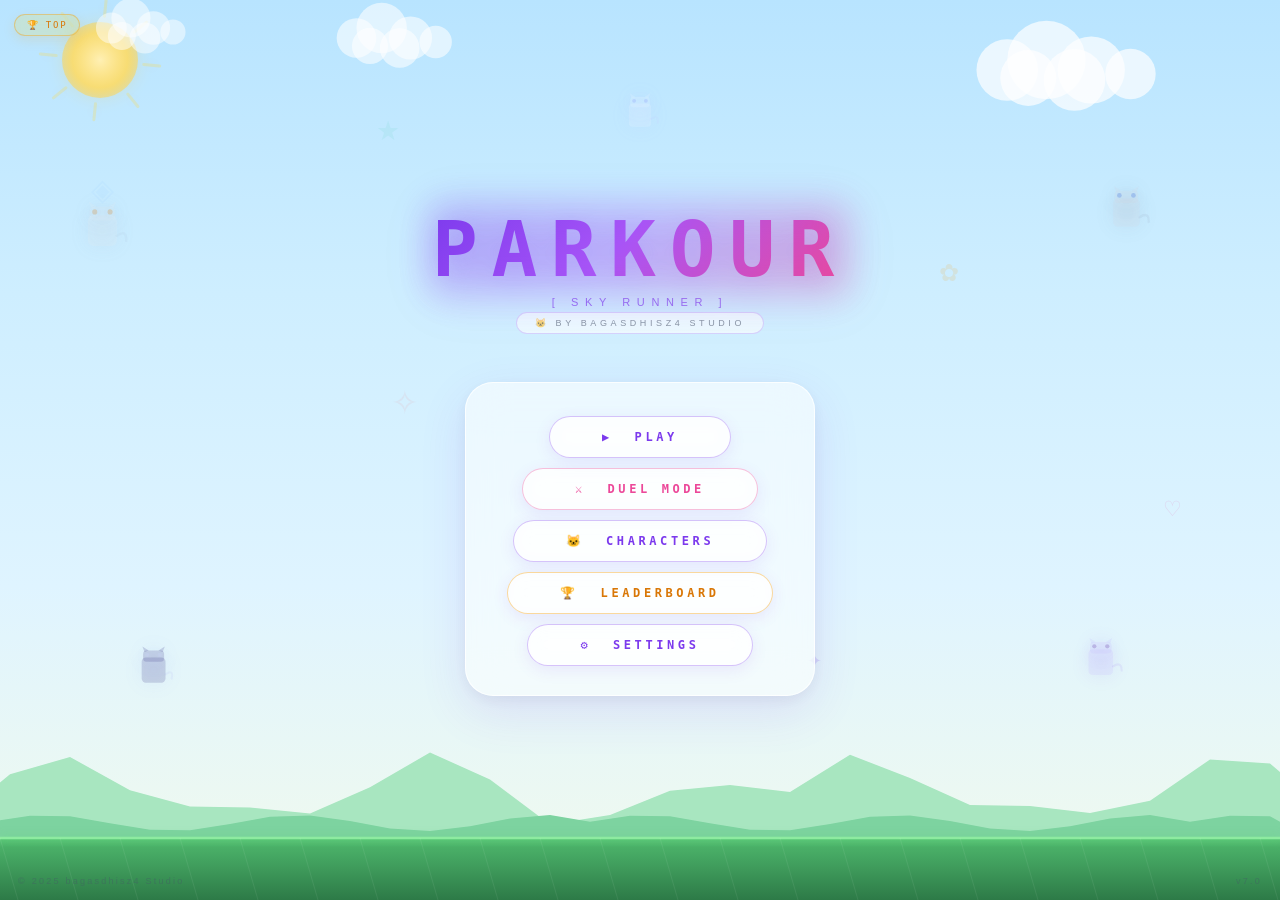
<file: index.html>
<!DOCTYPE html>
<html lang="id">
<head>
  <meta charset="UTF-8">
  <meta name="viewport" content="width=device-width, initial-scale=1.0, maximum-scale=1.0, user-scalable=no, viewport-fit=cover">
  <meta name="mobile-web-app-capable" content="yes">
  <meta name="apple-mobile-web-app-capable" content="yes">
  <meta name="apple-mobile-web-app-status-bar-style" content="black-translucent">
  <meta name="theme-color" content="#0a0a1a">
  <title>PARKOUR</title>
  <link rel="stylesheet" href="style.css">
</head>
<body>
<canvas id="c" tabindex="0"></canvas>
<div id="overlay">

  <!-- MENU BACKGROUND (light, friendly) -->
  <div id="menuBg" style="position:absolute;top:0;left:0;width:100%;height:100%;pointer-events:none;z-index:0;overflow:hidden">
    <canvas id="catCanvas" style="position:absolute;top:0;left:0;width:100%;height:100%"></canvas>
  </div>

  <!-- MENU -->
  <div class="panel" id="menu" style="z-index:1;background:transparent">
    <div class="game-title">PARKOUR</div>
    <div class="game-sub">[ Sky Runner ]</div>
    <div class="game-pub">🐱 by bagasdhisz4 Studio</div>
    <div style="display:flex;flex-direction:column;align-items:center;background:rgba(255,255,255,0.55);backdrop-filter:blur(20px);border:1.5px solid rgba(255,255,255,0.8);border-radius:28px;padding:28px 36px 24px;box-shadow:0 16px 48px rgba(124,58,237,0.12),0 4px 16px rgba(0,0,0,0.06)">
    <button class="btn" id="btnPlay">▶ &nbsp;PLAY</button>
    <button class="btn btn-duel" id="btnDuel">⚔ &nbsp;DUEL MODE</button>
    <button class="btn" id="btnSkin">🐱 &nbsp;CHARACTERS</button>
    <button class="btn btn-gold" id="btnLB">🏆 &nbsp;LEADERBOARD</button>
    <button class="btn" id="btnSett">⚙ &nbsp;SETTINGS</button>
    </div>
    <div class="version-tag">v7.0</div>
    <div class="copy-tag">© 2025 bagasdhisz4 Studio</div>
  </div>

  <!-- SKIN MENU -->
  <div class="panel" id="skinMenu">
    <div class="stitle">CHARACTERS</div>
    <div class="coin-display" id="skinCoinDisplay">🪙 0 COINS</div>
    <div class="skin-tabs">
      <div class="skin-tab active" data-rarity="all">ALL</div>
      <div class="skin-tab" data-rarity="normal">NORMAL</div>
      <div class="skin-tab leg-tab" data-rarity="legendary">LEGENDARY</div>
      <div class="skin-tab myth-tab" data-rarity="mythic">MYTHIC</div>
    </div>
    <div class="skin-grid" id="skinGrid"></div>
    <br>
    <button class="btn" id="btnBackSkin">← BACK</button>
  </div>

  <!-- SETTINGS -->
  <div class="panel" id="sett">
    <div class="stitle">SETTINGS</div>
    <div class="srow"><span class="slabel">Particles</span><div class="tog on" id="tPart"></div></div>
    <div class="srow">
      <span class="slabel">Speed</span>
      <input type="range" min="1" max="5" value="3" id="sSpeed">
      <span class="sval" id="vSpeed">3</span>
    </div>
    <div class="srow">
      <span class="slabel">Gravity</span>
      <input type="range" min="1" max="5" value="3" id="sGrav">
      <span class="sval" id="vGrav">3</span>
    </div>
    <div class="divider"></div>
    <div style="display:flex;gap:14px">
      <button class="btn" id="btnBack">← BACK</button>
      <button class="btn" id="btnPlayS">▶ PLAY</button>
    </div>
  </div>

  <!-- LEADERBOARD -->
  <div class="panel" id="leaderboard">
    <div class="stitle">LEADERBOARD</div>
    <div class="lb-input-wrap">
      <input class="lb-input" id="lbNameInput" placeholder="Your name..." maxlength="18">
      <button class="btn btn-gold" id="btnLbSave" style="padding:9px 20px;font-size:10px">SAVE</button>
    </div>
    <div class="lb-tabs">
      <div class="lb-tab active" data-lbmode="all">🌐 ALL TIME</div>
      <div class="lb-tab" data-lbmode="duel">⚔ DUEL</div>
    </div>
    <div class="lb-table" id="lbTable"></div>
    <br>
    <button class="btn" id="btnBackLB">← BACK</button>
  </div>

  <!-- DUEL SETUP -->
  <div class="panel" id="duelSetup">
    <div class="stitle">DUEL MODE</div>
    <p style="font-family:'Space Grotesk';color:rgba(255,255,255,0.5);font-size:12px;letter-spacing:0.2em;margin-bottom:20px">2 players, same screen — who survives longer?</p>
    <div class="duel-players">
      <div class="duel-player-box">
        <h3>PLAYER 1</h3>
        <div style="font-size:11px;color:rgba(0,240,255,0.5);letter-spacing:0.2em;margin-bottom:6px">WASD + F to slide</div>
        <input class="lb-input" id="p1name" placeholder="Player 1" style="width:160px;text-align:center;margin-top:4px">
      </div>
      <div class="duel-vs">VS</div>
      <div class="duel-player-box">
        <h3>PLAYER 2</h3>
        <div style="font-size:11px;color:rgba(255,0,200,0.5);letter-spacing:0.2em;margin-bottom:6px">← → ↑ ↓ + RShift</div>
        <input class="lb-input" id="p2name" placeholder="Player 2" style="width:160px;text-align:center;margin-top:4px">
      </div>
    </div>
    <div style="display:flex;gap:14px">
      <button class="btn" id="btnBackDuel">← BACK</button>
      <button class="btn btn-duel" id="btnStartDuel">⚔ START DUEL</button>
    </div>
  </div>

  <!-- HUD -->
  <div class="panel" id="hud" style="position:absolute;pointer-events:none">
    <div class="htop">
      <div class="hbox"><div class="hlabel">Score</div><div class="hval" id="hScore">0</div></div>
      <div class="hbox" style="text-align:center"><div class="hlabel">🪙 Coins</div><div class="hval" id="hCoins">0</div></div>
      <div class="hbox" style="text-align:center"><div class="hlabel">Weather</div><div class="hval" id="hWeather" style="font-size:18px">☀️</div></div>
      <div class="hbox" style="text-align:center"><div class="hlabel">Lives</div><div class="hval" id="hLives">♥♥♥</div></div>
      <div class="hbox" style="text-align:right"><div class="hlabel">Best</div><div class="hval" id="hBest">0</div></div>
    </div>
    <div class="hint">SPACE / ↑ = Jump (x2) &nbsp;|&nbsp; ↓ = Slide &nbsp;|&nbsp; ESC = Menu</div>
  </div>

  <!-- DUEL HUD -->
  <div id="duelUI" style="position:absolute;top:0;left:0;width:100%;height:100%;pointer-events:none">
    <div class="htop">
      <div class="hbox" style="border-color:rgba(0,240,255,0.4)">
        <div class="hlabel" style="color:rgba(0,240,255,0.6)" id="dp1label">P1</div>
        <div class="hval" id="dScore1">0</div>
        <div style="font-size:8px;color:rgba(0,240,255,0.4);letter-spacing:0.2em" id="dLives1">♥♥♥</div>
      </div>
      <div class="duel-tag" id="duelTag">⚔ DUEL</div>
      <div class="hbox" style="border-color:rgba(255,0,200,0.4);text-align:right">
        <div class="hlabel" style="color:rgba(255,0,200,0.6)" id="dp2label">P2</div>
        <div class="hval" style="color:#ff00c8" id="dScore2">0</div>
        <div style="font-size:8px;color:rgba(255,0,200,0.4);letter-spacing:0.2em" id="dLives2">♥♥♥</div>
      </div>
    </div>
    <div class="duel-bar-wrap"><div class="duel-bar" id="duelBar"></div></div>
  </div>

  <!-- GAME OVER -->
  <div class="panel" id="gover">
    <div id="goContent">
      <div style="text-align:center">
        <div class="gtitle" id="goTitle">GAME OVER</div>
        <div class="gscore" id="gScore">Score: 0</div>
        <div class="gscore" id="gCoins" style="color:rgba(255,215,0,0.8);font-size:11px"></div>
        <div class="gnewbest" id="gNewBest" style="display:none">★ NEW BEST SCORE ★</div>
        <br>
        <div style="display:flex;gap:14px;justify-content:center">
          <button class="btn" id="btnRetry">↺ RETRY</button>
          <button class="btn" id="btnMenu">⌂ MENU</button>
        </div>
      </div>
    </div>
  </div>

  <div id="jumpBtn">↑</div>
  <div id="slideBtn" style="font-family:'Orbitron',monospace;font-weight:700">↓</div>
  <div id="msgBanner"></div>

  <!-- FULLSCREEN BUTTON (always visible on mobile) -->
  <div id="fsBtn" style="position:absolute;top:10px;right:10px;width:36px;height:36px;border-radius:50%;background:rgba(255,255,255,0.7);border:1.5px solid rgba(124,58,237,0.3);color:#7c3aed;font-size:16px;cursor:pointer;pointer-events:all;display:none;align-items:center;justify-content:center;backdrop-filter:blur(10px);z-index:999">⛶</div>

  <!-- MINI LEADERBOARD (always visible on screen, collapsible) -->
  <div id="miniLB" style="position:absolute;top:14px;left:14px;pointer-events:all;z-index:500;display:none">
    <div id="miniLBToggle" style="background:rgba(255,215,0,0.15);border:1.5px solid rgba(245,158,11,0.4);border-radius:12px;padding:5px 12px;cursor:pointer;font-family:'Orbitron',monospace;font-size:9px;letter-spacing:0.2em;color:#d97706;display:flex;align-items:center;gap:6px;backdrop-filter:blur(10px);box-shadow:0 4px 12px rgba(245,158,11,0.15)">🏆 <span id="miniLBLabel">TOP</span></div>
    <div id="miniLBPanel" style="margin-top:6px;background:rgba(255,255,255,0.92);border:1.5px solid rgba(124,58,237,0.2);border-radius:14px;padding:10px 14px;backdrop-filter:blur(16px);box-shadow:0 8px 24px rgba(124,58,237,0.12);min-width:180px;display:none">
      <div style="font-family:'Orbitron',monospace;font-size:9px;letter-spacing:0.25em;color:#7c3aed;margin-bottom:8px;text-align:center">🏆 LEADERBOARD</div>
      <div id="miniLBRows"></div>
    </div>
  </div>
</div>

<script>
// ─── CANVAS SETUP ───────────────────────────────────────────────────────────
const cv=document.getElementById('c'),cx=cv.getContext('2d');
let W=cv.width=window.innerWidth,H=cv.height=window.innerHeight;
window.addEventListener('resize',()=>{W=cv.width=window.innerWidth;H=cv.height=window.innerHeight;});

// ─── CONFIG ─────────────────────────────────────────────────────────────────
const cfg={particles:true,speed:3,gravity:3};
let BASE_SPD=3,GV=0.46;
function applyCfg(){BASE_SPD=cfg.speed*0.85+1.3;GV=cfg.gravity*0.07+0.3;}
applyCfg();

// ─── STATE ──────────────────────────────────────────────────────────────────
let state='menu'; // menu|playing|gameover|duel
let score=0,best=+(localStorage.getItem('pkbest')||0);
let totalCoins=+(localStorage.getItem('pkcoins')||0);
let unlockedSkins=JSON.parse(localStorage.getItem('pkskins')||'[0,1]');
let lives=3,frame=0,gspd=BASE_SPD,raf,sessionCoins=0;
let isDuel=false,p1lives=3,p2lives=3,p1score=0,p2score=0;
let p1name='Player 1',p2name='Player 2',p1dead=false,p2dead=false;
const gndH=()=>H-62;
let selectedSkin=+(localStorage.getItem('pkskin')||0);
let playerName=localStorage.getItem('pkname')||'';

// ─── STORAGE ─────────────────────────────────────────────────────────────────
function saveProgress(){
  localStorage.setItem('pkcoins',totalCoins);
  localStorage.setItem('pkskins',JSON.stringify(unlockedSkins));
  localStorage.setItem('pkbest',best);
  localStorage.setItem('pkskin',selectedSkin);
  localStorage.setItem('pkname',playerName);
}

// ─── LEADERBOARD SHARED (JSONBin.io) ─────────────────────────────────────────
// SETUP (1x saja):
//  1. Daftar gratis di https://jsonbin.io
//  2. Buka Account → API Keys → Create Access Key
//  3. Buka Bins → Create Bin → isi {"leaderboard":{}} → Create
//  4. Ganti JSONBIN_KEY dan JSONBIN_BIN_ID di bawah
//
// Setelah setup, semua pemain dari device/browser manapun akan berbagi leaderboard yang sama!

const JSONBIN_KEY  = '$2a$10$c/U6NS6DsAsl8/LB2qWajOi3IQq6erfjH.prPcOTZS5B7kzX/kE/y';
const JSONBIN_BIN  = '6a00590ec0954111d8014821';
const JSONBIN_BASE = 'https://api.jsonbin.io/v3/b';
const USE_JSONBIN  = JSONBIN_KEY !== '__JSONBIN_KEY__' && JSONBIN_BIN !== '__JSONBIN_BIN_ID__';

// localStorage sebagai cache & fallback offline
const LB_LOCAL = 'parkour_lb_cache';
function localGet(){ try{ return JSON.parse(localStorage.getItem(LB_LOCAL)||'{}'); }catch(e){ return {}; } }
function localSet(d){ try{ localStorage.setItem(LB_LOCAL, JSON.stringify(d)); }catch(e){} }

async function lbLoad(mode='all'){
  if(USE_JSONBIN){
    try{
      const res = await fetch(`${JSONBIN_BASE}/${JSONBIN_BIN}/latest`,{
        headers:{'X-Access-Key':JSONBIN_KEY,'X-Bin-Meta':'false'}
      });
      if(res.ok){
        const data = await res.json();
        const lb = data.leaderboard || {};
        // Cache lokal
        localSet(lb);
        return Object.values(lb).sort((a,b)=>b.score-a.score).slice(0,20);
      }
    }catch(e){ console.warn('jsonbin load error:',e); }
  }
  // Fallback: cache lokal
  return Object.values(localGet()).sort((a,b)=>b.score-a.score).slice(0,20);
}

async function lbSave(name,score,mode='all'){
  if(!name||!name.trim()||score<=0) return;
  const safeName = name.trim().slice(0,18);
  const nameKey  = safeName.toLowerCase().replace(/[^a-z0-9]/g,'_').slice(0,20);
  const entry    = {name:safeName, score, mode, ts:Date.now()};

  // Update cache lokal dulu (instant)
  const local = localGet();
  if(local[nameKey] && local[nameKey].score >= score) return;
  local[nameKey] = entry;
  localSet(local);

  if(!USE_JSONBIN) return; // Hanya local jika belum setup JSONBin

  // Upload ke JSONBin
  try{
    // Baca data cloud terkini
    const getRes = await fetch(`${JSONBIN_BASE}/${JSONBIN_BIN}/latest`,{
      headers:{'X-Access-Key':JSONBIN_KEY,'X-Bin-Meta':'false'}
    });
    let lb = {};
    if(getRes.ok){ const d = await getRes.json(); lb = d.leaderboard || {}; }

    // Hanya update jika score lebih tinggi
    if(lb[nameKey] && lb[nameKey].score >= score) return;
    lb[nameKey] = entry;

    // Simpan kembali (batasi 200 entry)
    const sorted = Object.entries(lb).sort((a,b)=>b[1].score-a[1].score).slice(0,200);
    await fetch(`${JSONBIN_BASE}/${JSONBIN_BIN}`,{
      method:'PUT',
      headers:{
        'Content-Type':'application/json',
        'X-Access-Key':JSONBIN_KEY
      },
      body: JSON.stringify({leaderboard: Object.fromEntries(sorted)})
    });
  }catch(e){ console.warn('jsonbin save error:',e); }
}

// ─── SKINS DEFINITION ───────────────────────────────────────────────────────
// rarity: 0=normal, 1=legendary, 2=mythic
const SKINS=[
  // NORMAL
  {id:0,name:'Smiling Cat',emoji:'😸',color:'#e2e8f0',accent:'#94a3b8',eye:'#d97706',detail:'#f1f5f9',cost:0,rarity:0},
  {id:1,name:'Hype Cat',emoji:'😻',color:'#d1d5db',accent:'#6b7280',eye:'#1d4ed8',detail:'#f3f4f6',cost:0,rarity:0},
  {id:2,name:'Shh Cat',emoji:'🤫',color:'#c4b5fd',accent:'#7c3aed',eye:'#4c1d95',detail:'#ede9fe',cost:150,rarity:0},
  {id:3,name:'Nerd Cat',emoji:'🤓',color:'#fef3c7',accent:'#d97706',eye:'#92400e',detail:'#fff',cost:150,rarity:0},
  {id:4,name:'Ninja Cat',emoji:'🥷',color:'#1e293b',accent:'#475569',eye:'#ef4444',detail:'#334155',cost:300,rarity:0},
  {id:5,name:'Galaxy Cat',emoji:'🌌',color:'#312e81',accent:'#818cf8',eye:'#c7d2fe',detail:'#3730a3',cost:500,rarity:0},
  // LEGENDARY
  {id:6,name:'Blaze Lord',emoji:'🔥',color:'#7c2d12',accent:'#f97316',eye:'#fbbf24',detail:'#431407',cost:1000,rarity:1,
   auraColor:'#ff6b35',auraColor2:'#ff2200',auraType:'fire'},
  {id:7,name:'Storm King',emoji:'⚡',color:'#1e3a5f',accent:'#60a5fa',eye:'#7dd3fc',detail:'#1e3a5f',cost:1000,rarity:1,
   auraColor:'#00cfff',auraColor2:'#ffffff',auraType:'lightning'},
  {id:8,name:'Shadow Reaper',emoji:'💀',color:'#0f0f1a',accent:'#7f1d1d',eye:'#ef4444',detail:'#1f1f2e',cost:1200,rarity:1,
   auraColor:'#8b0000',auraColor2:'#3d0000',auraType:'shadow'},
  // MYTHIC
  {id:9,name:'Void Walker',emoji:'🌀',color:'#0f0f2e',accent:'#a855f7',eye:'#e879f9',detail:'#1a0933',cost:2500,rarity:2,
   auraColor:'#a855f7',auraColor2:'#4c1d95',auraType:'void'},
  {id:10,name:'Celestial',emoji:'✨',color:'#f0f4ff',accent:'#c4b5fd',eye:'#818cf8',detail:'#e0e7ff',cost:2500,rarity:2,
   auraColor:'#c084fc',auraColor2:'#60a5fa',auraType:'celestial'},
  {id:11,name:'Chaos God',emoji:'🌈',color:'#1a1a1a',accent:'#ff0080',eye:'#ffff00',detail:'#0a0a0a',cost:3000,rarity:2,
   auraColor:'#ff0080',auraColor2:'#00ffff',auraType:'chaos'},
  // NEW LEGENDARY
  {id:12,name:'Frost Queen',emoji:'❄️',color:'#e0f2fe',accent:'#38bdf8',eye:'#0284c7',detail:'#bae6fd',cost:1400,rarity:1,
   auraColor:'#7dd3fc',auraColor2:'#bfdbfe',auraType:'frost'},
  {id:13,name:'Death Knight',emoji:'🗡️',color:'#27272a',accent:'#a1a1aa',eye:'#dc2626',detail:'#3f3f46',cost:1400,rarity:1,
   auraColor:'#ef4444',auraColor2:'#7f1d1d',auraType:'death'},
  // NEW MYTHIC
  {id:14,name:'Dragon God',emoji:'🐉',color:'#1a0a00',accent:'#f97316',eye:'#fbbf24',detail:'#3a1200',cost:4000,rarity:2,
   auraColor:'#f97316',auraColor2:'#ef4444',auraType:'dragon'},
  {id:15,name:'Nebula',emoji:'🌌',color:'#0a0a1f',accent:'#818cf8',eye:'#e0e7ff',detail:'#0f0f2e',cost:5000,rarity:2,
   auraColor:'#818cf8',auraColor2:'#ec4899',auraType:'nebula'},
];

// ─── DRAW CAT SPRITE ─────────────────────────────────────────────────────────
function drawCatSprite(ctx,skinId,x,y,w,h,slide=false,animT=0,isP2=false){
  const s=SKINS[skinId]||SKINS[0];
  ctx.save();
  const ph=slide?h*0.55:h;
  const py=slide?y+h-ph:y;

  // AURA for legendary/mythic
  if(s.rarity>=1 && !slide){
    drawAura(ctx,s,x+w/2,py+ph/2,w,ph,animT);
  }

  // Body shadow
  ctx.shadowBlur=s.rarity>=2?20:s.rarity>=1?12:8;
  ctx.shadowColor=s.accent;

  // Body
  ctx.fillStyle=s.color;
  ctx.beginPath(); ctx.roundRect(x+1,py+(slide?0:10),w-2,ph-(slide?0:10),6); ctx.fill();
  ctx.fillStyle=s.color;
  ctx.beginPath(); ctx.roundRect(x+2,py,w-4,slide?ph:16,5); ctx.fill();

  if(!slide){
    // Ears
    ctx.fillStyle=s.color;
    ctx.beginPath(); ctx.moveTo(x+4,py+2); ctx.lineTo(x+1,py-6); ctx.lineTo(x+10,py); ctx.fill();
    ctx.beginPath(); ctx.moveTo(x+w-4,py+2); ctx.lineTo(x+w-1,py-6); ctx.lineTo(x+w-10,py); ctx.fill();
    ctx.fillStyle=s.accent+'88';
    ctx.beginPath(); ctx.moveTo(x+5,py+1); ctx.lineTo(x+3,py-4); ctx.lineTo(x+9,py); ctx.fill();
    ctx.beginPath(); ctx.moveTo(x+w-5,py+1); ctx.lineTo(x+w-3,py-4); ctx.lineTo(x+w-9,py); ctx.fill();
    // Eyes
    ctx.fillStyle='#1a1a2e';
    ctx.beginPath(); ctx.ellipse(x+8,py+6,3,3.5,0,0,Math.PI*2); ctx.fill();
    ctx.beginPath(); ctx.ellipse(x+w-8,py+6,3,3.5,0,0,Math.PI*2); ctx.fill();
    ctx.fillStyle=s.eye;
    ctx.beginPath(); ctx.ellipse(x+8,py+6,1.5,2,0,0,Math.PI*2); ctx.fill();
    ctx.fillStyle='#fff';
    ctx.beginPath(); ctx.ellipse(x+9,py+5,1,1,0,0,Math.PI*2); ctx.fill();
    ctx.beginPath(); ctx.ellipse(x+w-7,py+5,1,1,0,0,Math.PI*2); ctx.fill();
    // Nose/mouth
    ctx.fillStyle='#fda4af';
    ctx.beginPath(); ctx.ellipse(x+w/2,py+10,2.5,2,0,0,Math.PI*2); ctx.fill();
    ctx.strokeStyle='#be185d'; ctx.lineWidth=1;
    ctx.beginPath(); ctx.moveTo(x+w/2,py+12); ctx.quadraticCurveTo(x+w/2-3,py+15,x+w/2-5,py+13); ctx.stroke();
    ctx.beginPath(); ctx.moveTo(x+w/2,py+12); ctx.quadraticCurveTo(x+w/2+3,py+15,x+w/2+5,py+13); ctx.stroke();
    // Whiskers
    ctx.strokeStyle=s.accent+'99'; ctx.lineWidth=0.8;
    ctx.beginPath(); ctx.moveTo(x+w/2-2,py+10); ctx.lineTo(x-4,py+8); ctx.stroke();
    ctx.beginPath(); ctx.moveTo(x+w/2-2,py+11); ctx.lineTo(x-4,py+12); ctx.stroke();
    ctx.beginPath(); ctx.moveTo(x+w/2+2,py+10); ctx.lineTo(x+w+4,py+8); ctx.stroke();
    ctx.beginPath(); ctx.moveTo(x+w/2+2,py+11); ctx.lineTo(x+w+4,py+12); ctx.stroke();
    // Skin specials
    if(skinId===3){ctx.strokeStyle='#1a1a2e';ctx.lineWidth=1.5;ctx.fillStyle='rgba(186,230,253,0.4)';ctx.beginPath();ctx.roundRect(x+3,py+3,10,7,2);ctx.fill();ctx.stroke();ctx.beginPath();ctx.roundRect(x+w-13,py+3,10,7,2);ctx.fill();ctx.stroke();ctx.beginPath();ctx.moveTo(x+13,py+6);ctx.lineTo(x+w-13,py+6);ctx.stroke();}
    if(skinId===2){ctx.fillStyle='#fde68a';ctx.beginPath();ctx.roundRect(x+w/2-1,py+11,3,8,1);ctx.fill();}
    if(skinId===1){ctx.fillStyle='#fde68a';ctx.beginPath();ctx.roundRect(x+w-6,py+14,5,7,2);ctx.fill();ctx.fillRect(x+w-7,py+13,7,3);}
    if(skinId===4){ctx.fillStyle='#1e293b';ctx.beginPath();ctx.roundRect(x+1,py+4,w-2,14,3);ctx.fill();ctx.strokeStyle='#ef4444';ctx.lineWidth=0.8;ctx.beginPath();ctx.moveTo(x+4,py+8);ctx.lineTo(x+w-4,py+8);ctx.stroke();}
    if(skinId===5){for(let i=0;i<6;i++){ctx.fillStyle=`hsl(${(animT*40+i*60)%360},80%,70%)`;ctx.beginPath();ctx.arc(x+6+i*4,py+h-6,1.5,0,Math.PI*2);ctx.fill();}}
    // Legendary specials  
    if(skinId===6){// Blaze crown
      ctx.fillStyle='#fbbf24';for(let i=0;i<5;i++){const fx=x+4+i*7,fh=4+Math.sin(animT*3+i)*3;ctx.beginPath();ctx.moveTo(fx,py-2);ctx.lineTo(fx+3,py-2-fh);ctx.lineTo(fx+6,py-2);ctx.fill();}
    }
    if(skinId===7){// Storm lightning  
      if(Math.floor(animT*5)%3===0){ctx.strokeStyle='#7dd3fc';ctx.lineWidth=1.5;ctx.beginPath();ctx.moveTo(x+w/2,py-4);ctx.lineTo(x+w/2-3,py+2);ctx.lineTo(x+w/2+2,py+2);ctx.lineTo(x+w/2-1,py+8);ctx.stroke();}
    }
    if(skinId===8){// Shadow eyes red glow
      ctx.shadowBlur=15;ctx.shadowColor='#ef4444';ctx.fillStyle='#ef4444';ctx.beginPath();ctx.ellipse(x+8,py+6,2,2.5,0,0,Math.PI*2);ctx.fill();ctx.beginPath();ctx.ellipse(x+w-8,py+6,2,2.5,0,0,Math.PI*2);ctx.fill();
    }
    // Mythic specials  
    if(skinId===9){// Void spiral eyes
      ctx.strokeStyle='#a855f7';ctx.lineWidth=1.2;ctx.beginPath();ctx.arc(x+8,py+6,3,animT,animT+Math.PI*1.5);ctx.stroke();ctx.beginPath();ctx.arc(x+w-8,py+6,3,-animT,-animT+Math.PI*1.5);ctx.stroke();
    }
    if(skinId===10){// Star sparkles
      for(let i=0;i<3;i++){const sx=x+3+i*13,sy=py+3+Math.sin(animT*2+i)*3;ctx.fillStyle=`hsla(${(animT*60+i*120)%360},90%,85%,${0.5+Math.sin(animT+i)*0.5})`;ctx.beginPath();ctx.arc(sx,sy,1.5,0,Math.PI*2);ctx.fill();}
    }
    if(skinId===11){// Rainbow crown
      for(let i=0;i<7;i++){ctx.fillStyle=`hsl(${(animT*80+i*51)%360},100%,65%)`;ctx.beginPath();ctx.arc(x+3+i*5,py-3-Math.abs(Math.sin(animT*2+i))*5,2.5,0,Math.PI*2);ctx.fill();}
    }
    // NEW LEGENDARY
    if(skinId===12){// Frost Queen — ice crown with snowflakes
      ctx.strokeStyle='#7dd3fc';ctx.lineWidth=1.5;
      for(let i=0;i<5;i++){const fx=x+4+i*7,fh=4+Math.sin(animT*2+i)*2;ctx.shadowBlur=12;ctx.shadowColor='#7dd3fc';ctx.strokeStyle='#bae6fd';ctx.beginPath();ctx.moveTo(fx+3,py-2);ctx.lineTo(fx+3,py-2-fh);ctx.stroke();}
      // Ice eye gleam
      ctx.shadowBlur=10;ctx.shadowColor='#38bdf8';ctx.fillStyle='#e0f9ff';
      ctx.beginPath();ctx.ellipse(x+8,py+5,2,2.8,0,0,Math.PI*2);ctx.fill();
      ctx.beginPath();ctx.ellipse(x+w-8,py+5,2,2.8,0,0,Math.PI*2);ctx.fill();
      // Frost pattern on body
      ctx.globalAlpha=0.25+Math.sin(animT*2)*0.1;ctx.strokeStyle='#bae6fd';ctx.lineWidth=0.8;
      ctx.beginPath();ctx.moveTo(x+5,py+18);ctx.lineTo(x+10,py+24);ctx.lineTo(x+15,py+18);ctx.stroke();
      ctx.globalAlpha=1;
    }
    if(skinId===13){// Death Knight — skull face + dark crown
      ctx.shadowBlur=18;ctx.shadowColor='#dc2626';
      // Red glowing eyes
      ctx.fillStyle='#dc2626';ctx.beginPath();ctx.ellipse(x+8,py+6,2.2,2.8,0,0,Math.PI*2);ctx.fill();
      ctx.beginPath();ctx.ellipse(x+w-8,py+6,2.2,2.8,0,0,Math.PI*2);ctx.fill();
      // Dark helm spikes
      ctx.fillStyle='#52525b';
      for(let i=0;i<4;i++){const spx=x+5+i*8;ctx.beginPath();ctx.moveTo(spx,py);ctx.lineTo(spx+3,py-7-Math.sin(animT+i)*3);ctx.lineTo(spx+6,py);ctx.fill();}
      // Cursed rune
      if(Math.floor(animT*3)%2===0){ctx.fillStyle='rgba(220,38,38,0.5)';ctx.font='bold 8px monospace';ctx.fillText('ꓘ',x+w/2-4,py+h-8);}
    }
    // NEW MYTHIC specials
    if(skinId===14){// Dragon God — fire eyes, horns, scale pattern
      ctx.shadowBlur=20;ctx.shadowColor='#f97316';
      ctx.fillStyle='#fbbf24';ctx.beginPath();ctx.ellipse(x+8,py+6,2.5,3,0,0,Math.PI*2);ctx.fill();
      ctx.beginPath();ctx.ellipse(x+w-8,py+6,2.5,3,0,0,Math.PI*2);ctx.fill();
      ctx.fillStyle='#dc2626';ctx.beginPath();ctx.ellipse(x+8,py+7,1,2,0,0,Math.PI*2);ctx.fill();
      ctx.beginPath();ctx.ellipse(x+w-8,py+7,1,2,0,0,Math.PI*2);ctx.fill();
      ctx.fillStyle='#f97316';ctx.shadowBlur=12;ctx.shadowColor='#ef4444';
      ctx.beginPath();ctx.moveTo(x+4,py);ctx.lineTo(x-4,py-16-Math.sin(animT*2)*3);ctx.lineTo(x+10,py-5);ctx.fill();
      ctx.beginPath();ctx.moveTo(x+w-4,py);ctx.lineTo(x+w+4,py-16-Math.sin(animT*2+1)*3);ctx.lineTo(x+w-10,py-5);ctx.fill();
      ctx.globalAlpha=0.12+Math.sin(animT*3)*0.05;
      for(let sy=0;sy<3;sy++){for(let sx=0;sx<3;sx++){ctx.fillStyle=`hsl(${25+sx*10},90%,${40+sy*8}%)`;ctx.beginPath();ctx.arc(x+6+sx*8,py+14+sy*8,3,0,Math.PI*2);ctx.fill();}}
      ctx.globalAlpha=1;
    }
    if(skinId===15){// Nebula — galaxy swirl eyes, cosmic body stars
      ctx.strokeStyle=`hsl(${(animT*60)%360},90%,70%)`;ctx.lineWidth=1.5;
      ctx.beginPath();ctx.arc(x+8,py+6,3,animT*2,animT*2+Math.PI*1.5);ctx.stroke();
      ctx.beginPath();ctx.arc(x+w-8,py+6,3,-animT*2,-animT*2+Math.PI*1.5);ctx.stroke();
      for(let i=0;i<6;i++){
        const sx2=x+5+Math.sin(i*1.7)*10, sy2=py+14+Math.cos(i*1.3)*8;
        ctx.globalAlpha=0.6+Math.sin(animT*3+i)*0.35;
        ctx.fillStyle=`hsl(${(animT*40+i*60)%360},100%,80%)`;
        ctx.shadowBlur=6;ctx.shadowColor=`hsl(${(animT*40+i*60)%360},100%,60%)`;
        ctx.beginPath();ctx.arc(sx2,sy2,1.2,0,Math.PI*2);ctx.fill();
      }
      ctx.globalAlpha=1;
      ctx.strokeStyle=`hsl(${(animT*30+200)%360},80%,70%)`;ctx.lineWidth=2;
      ctx.beginPath();ctx.moveTo(x+w/2,py);ctx.lineTo(x+w/2,py-10-Math.sin(animT*3)*4);ctx.stroke();
      ctx.fillStyle='#e0e7ff';ctx.beginPath();ctx.arc(x+w/2,py-10-Math.sin(animT*3)*4,3,0,Math.PI*2);ctx.fill();
    }
    // Legs
    const la=Math.sin(animT*3)*5;
    ctx.shadowBlur=0;
    ctx.fillStyle=s.accent;
    ctx.fillRect(x+4,py+h-10,8,6-Math.max(0,la));
    ctx.fillRect(x+w-12,py+h-10,8,6+Math.max(0,-la));
    // Tail
    ctx.strokeStyle=s.accent; ctx.lineWidth=3; ctx.lineCap='round';
    ctx.beginPath();
    ctx.moveTo(x+w,py+h-12);
    ctx.quadraticCurveTo(x+w+12,py+h-20,x+w+8+Math.sin(animT*2)*4,py+h-6);
    ctx.stroke();
  }
  // P2 color tint
  if(isP2){ctx.globalAlpha=0.2;ctx.fillStyle='#ff00c8';ctx.fillRect(x,py,w,ph);ctx.globalAlpha=1;}
  ctx.restore();
}

function drawAura(ctx,s,cx2,cy,w,h,t){
  ctx.save();
  const {auraType,auraColor,auraColor2}=s;
  if(auraType==='fire'){
    for(let i=0;i<6;i++){
      const a=t*2+i*(Math.PI/3);
      const r=w*0.7+Math.sin(t*3+i)*4;
      const grd=ctx.createRadialGradient(cx2,cy,0,cx2+Math.cos(a)*r*0.3,cy+Math.sin(a)*r*0.3,r);
      grd.addColorStop(0,'transparent'); grd.addColorStop(0.6,'transparent'); grd.addColorStop(0.8,auraColor+'55'); grd.addColorStop(1,'transparent');
      ctx.globalAlpha=0.35+Math.sin(t*4+i)*0.15;
      ctx.fillStyle=grd;
      ctx.beginPath(); ctx.arc(cx2,cy,r,0,Math.PI*2); ctx.fill();
    }
  } else if(auraType==='lightning'){
    ctx.globalAlpha=0.5;
    for(let i=0;i<8;i++){
      const a=t+i*(Math.PI/4),r=w*0.9;
      if(Math.floor(t*5+i)%2===0){
        ctx.strokeStyle=i%2===0?auraColor:auraColor2;ctx.lineWidth=1.5;
        ctx.beginPath();ctx.moveTo(cx2,cy);ctx.lineTo(cx2+Math.cos(a)*r*(0.5+Math.random()*0.5),cy+Math.sin(a)*r*(0.5+Math.random()*0.5));ctx.stroke();
      }
    }
  } else if(auraType==='shadow'){
    const grd=ctx.createRadialGradient(cx2,cy,0,cx2,cy,w*1.2);
    grd.addColorStop(0,'transparent');grd.addColorStop(0.5,auraColor2+'44');grd.addColorStop(0.8,auraColor+'33');grd.addColorStop(1,'transparent');
    ctx.fillStyle=grd; ctx.globalAlpha=0.6+Math.sin(t*2)*0.2;
    ctx.beginPath(); ctx.ellipse(cx2,cy,w*1.2,h*1.1,0,0,Math.PI*2); ctx.fill();
  } else if(auraType==='void'){
    for(let i=0;i<12;i++){
      const a=t*0.5+i*(Math.PI/6),r=w*(0.7+i*0.04);
      ctx.globalAlpha=0.07;ctx.strokeStyle=`hsl(${(t*30+i*30)%360},80%,60%)`;ctx.lineWidth=2;
      ctx.beginPath();ctx.arc(cx2,cy,r,a,a+Math.PI*0.8);ctx.stroke();
    }
  } else if(auraType==='celestial'){
    for(let i=0;i<5;i++){
      const a=t*0.8+i*(Math.PI*2/5),r=w*(0.8+i*0.06);
      const grd=ctx.createLinearGradient(cx2+Math.cos(a)*r,cy+Math.sin(a)*r,cx2-Math.cos(a)*r,cy-Math.sin(a)*r);
      grd.addColorStop(0,auraColor+'00');grd.addColorStop(0.5,auraColor+'55');grd.addColorStop(1,auraColor2+'00');
      ctx.globalAlpha=0.3;ctx.strokeStyle=grd;ctx.lineWidth=2;
      ctx.beginPath();ctx.arc(cx2,cy,r,a,a+Math.PI*1.4);ctx.stroke();
    }
    // Stars
    for(let i=0;i<6;i++){const sa=t*1.5+i*(Math.PI/3);const sr=w*1.1;ctx.globalAlpha=0.6+Math.sin(t*3+i)*0.3;ctx.fillStyle='#fff';ctx.beginPath();ctx.arc(cx2+Math.cos(sa)*sr*0.7,cy+Math.sin(sa)*sr*0.5,1.5,0,Math.PI*2);ctx.fill();}
  } else if(auraType==='chaos'){
    for(let i=0;i<16;i++){
      const a=t*(0.5+i*0.1)+i*(Math.PI*2/16),r=w*(0.6+Math.sin(t*2+i)*0.3);
      ctx.globalAlpha=0.15;ctx.fillStyle=`hsl(${(t*100+i*22)%360},100%,65%)`;
      ctx.beginPath();ctx.arc(cx2+Math.cos(a)*r*0.5,cy+Math.sin(a)*r*0.5,4,0,Math.PI*2);ctx.fill();
    }
  } else if(auraType==='frost'){
    // Ice crystal snowflake aura
    for(let i=0;i<6;i++){
      const a=t*0.5+i*(Math.PI/3);
      ctx.globalAlpha=0.25+Math.sin(t*2+i)*0.1;
      ctx.strokeStyle=`hsl(${200+i*5},90%,${75+Math.sin(t+i)*10}%)`;
      ctx.lineWidth=1.5;
      const r1=w*0.8+Math.sin(t*3+i)*5, r2=w*1.3;
      ctx.beginPath();ctx.moveTo(cx2+Math.cos(a)*r1*0.3,cy+Math.sin(a)*r1*0.3);ctx.lineTo(cx2+Math.cos(a)*r2,cy+Math.sin(a)*r2);ctx.stroke();
      // Snowflake arms
      ctx.beginPath();ctx.moveTo(cx2+Math.cos(a+0.4)*r1*0.7,cy+Math.sin(a+0.4)*r1*0.7);ctx.lineTo(cx2+Math.cos(a)*r1*0.9,cy+Math.sin(a)*r1*0.9);ctx.stroke();
      ctx.beginPath();ctx.moveTo(cx2+Math.cos(a-0.4)*r1*0.7,cy+Math.sin(a-0.4)*r1*0.7);ctx.lineTo(cx2+Math.cos(a)*r1*0.9,cy+Math.sin(a)*r1*0.9);ctx.stroke();
    }
    // Ice glow ring
    const fgrd=ctx.createRadialGradient(cx2,cy,w*0.4,cx2,cy,w*1.4);
    fgrd.addColorStop(0,'transparent');fgrd.addColorStop(0.7,'rgba(125,211,252,0.15)');fgrd.addColorStop(1,'transparent');
    ctx.globalAlpha=0.7;ctx.fillStyle=fgrd;ctx.beginPath();ctx.arc(cx2,cy,w*1.4,0,Math.PI*2);ctx.fill();
    // Floating ice crystals
    for(let i=0;i<8;i++){
      const sa=t*0.8+i*(Math.PI/4), sr=w*(0.9+Math.sin(t*1.5+i)*0.2);
      ctx.globalAlpha=0.5+Math.sin(t*2+i)*0.3;
      ctx.fillStyle='#bae6fd';
      ctx.save();ctx.translate(cx2+Math.cos(sa)*sr,cy+Math.sin(sa)*sr);ctx.rotate(sa);
      ctx.fillRect(-2,-5,4,10);ctx.fillRect(-5,-2,10,4);ctx.restore();
    }
  } else if(auraType==='death'){
    // Bone/skull spirits orbiting
    for(let i=0;i<5;i++){
      const a=-t*1.2+i*(Math.PI*2/5), r=w*1.1;
      const bx=cx2+Math.cos(a)*r, by=cy+Math.sin(a)*r*0.7;
      ctx.globalAlpha=0.35+Math.sin(t*3+i)*0.15;
      // Ghost skull
      ctx.fillStyle='#dc2626';ctx.shadowBlur=15;ctx.shadowColor='#7f1d1d';
      ctx.beginPath();ctx.arc(bx,by,5,0,Math.PI*2);ctx.fill();
      ctx.fillStyle='#1a1a1a';ctx.beginPath();ctx.arc(bx-2,by-1,1.5,0,Math.PI*2);ctx.fill();
      ctx.beginPath();ctx.arc(bx+2,by-1,1.5,0,Math.PI*2);ctx.fill();
    }
    // Dark pulsing shroud
    const dgrd=ctx.createRadialGradient(cx2,cy,0,cx2,cy,w*1.5);
    dgrd.addColorStop(0,'transparent');dgrd.addColorStop(0.6,'rgba(127,29,29,0.2)');dgrd.addColorStop(0.85,'rgba(220,38,38,0.1)');dgrd.addColorStop(1,'transparent');
    ctx.globalAlpha=0.7+Math.sin(t*2)*0.2;ctx.fillStyle=dgrd;ctx.beginPath();ctx.ellipse(cx2,cy,w*1.5,h*1.3,0,0,Math.PI*2);ctx.fill();
    // Lightning cracks from body
    if(Math.floor(t*4)%3===0){
      ctx.globalAlpha=0.6;ctx.strokeStyle='#dc2626';ctx.lineWidth=1;
      for(let i=0;i<3;i++){
        const a2=t*2+i*2.1;ctx.beginPath();ctx.moveTo(cx2,cy);
        ctx.lineTo(cx2+Math.cos(a2)*w*0.6+Math.random()*10,cy+Math.sin(a2)*h*0.5+Math.random()*10);ctx.stroke();
      }
    }
  } else if(auraType==='dragon'){
    // DRAGON GOD — massive fire breath wings
    // Fire wings
    for(let side of[-1,1]){
      for(let j=0;j<8;j++){
        const wa=side*(0.3+j*0.15)+Math.sin(t*2)*0.1;
        const wr=w*(0.8+j*0.18);
        const wx=cx2+Math.cos(wa)*wr*side, wy=cy+Math.sin(wa)*wr*0.6-j*3;
        ctx.globalAlpha=0.18-j*0.015;
        ctx.fillStyle=j<4?`hsl(${20+j*8},100%,${55+j*4}%)`:`hsl(${j*10},100%,${65+j*2}%)`;
        ctx.shadowBlur=20;ctx.shadowColor='#f97316';
        ctx.beginPath();ctx.arc(wx,wy,8-j*0.5,0,Math.PI*2);ctx.fill();
      }
    }
    // Rotating fire rings
    for(let i=0;i<3;i++){
      const rr=w*(0.9+i*0.3);
      const grd2=ctx.createRadialGradient(cx2,cy,rr-8,cx2,cy,rr+8);
      grd2.addColorStop(0,'transparent');grd2.addColorStop(0.5,`rgba(249,115,22,${0.3-i*0.08})`);grd2.addColorStop(1,'transparent');
      ctx.globalAlpha=0.6;ctx.fillStyle=grd2;ctx.beginPath();ctx.arc(cx2,cy,rr+8,0,Math.PI*2);ctx.fill();
    }
    // Ember particles
    for(let i=0;i<12;i++){
      const ea=t*(1+i*0.15)+i*(Math.PI*2/12),er=w*(0.7+Math.sin(t*3+i)*0.4);
      ctx.globalAlpha=0.5+Math.sin(t*4+i)*0.3;
      ctx.fillStyle=`hsl(${(t*60+i*30)%60+10},100%,65%)`;
      ctx.shadowBlur=8;ctx.shadowColor='#ef4444';
      ctx.beginPath();ctx.arc(cx2+Math.cos(ea)*er,cy+Math.sin(ea)*er*0.7,2+Math.sin(t*5+i),0,Math.PI*2);ctx.fill();
    }
  } else if(auraType==='nebula'){
    // NEBULA — full cosmic galaxy effect
    // Spiral galaxy arms
    for(let arm=0;arm<4;arm++){
      const armAngle=arm*(Math.PI/2)+t*0.3;
      for(let j=0;j<20;j++){
        const spiral=armAngle+j*0.25, sr2=w*(0.2+j*0.09);
        const nx=cx2+Math.cos(spiral)*sr2, ny=cy+Math.sin(spiral)*sr2*0.6;
        ctx.globalAlpha=0.12+Math.sin(t+j*0.3)*0.06;
        ctx.fillStyle=`hsl(${(t*20+arm*90+j*12)%360},90%,70%)`;
        ctx.shadowBlur=6;ctx.shadowColor=`hsl(${(t*20+arm*90)%360},90%,60%)`;
        ctx.beginPath();ctx.arc(nx,ny,2.5-j*0.08,0,Math.PI*2);ctx.fill();
      }
    }
    // Pulsing nebula glow
    const ngrd=ctx.createRadialGradient(cx2,cy,0,cx2,cy,w*1.8);
    ngrd.addColorStop(0,`hsla(${(t*15)%360},80%,60%,0.15)`);
    ngrd.addColorStop(0.4,`hsla(${(t*15+120)%360},80%,60%,0.08)`);
    ngrd.addColorStop(0.7,`hsla(${(t*15+240)%360},80%,60%,0.05)`);
    ngrd.addColorStop(1,'transparent');
    ctx.globalAlpha=1;ctx.fillStyle=ngrd;ctx.beginPath();ctx.arc(cx2,cy,w*1.8,0,Math.PI*2);ctx.fill();
    // Orbiting stars
    for(let i=0;i<16;i++){
      const sa=t*(0.4+i*0.03)+i*(Math.PI*2/16),sr3=w*(0.7+Math.sin(t*0.7+i)*0.5);
      ctx.globalAlpha=0.6+Math.sin(t*3+i)*0.35;
      ctx.fillStyle=`hsl(${(t*30+i*22)%360},100%,85%)`;
      ctx.shadowBlur=10;ctx.shadowColor=`hsl(${(t*30+i*22)%360},100%,70%)`;
      ctx.beginPath();ctx.arc(cx2+Math.cos(sa)*sr3,cy+Math.sin(sa)*sr3*0.65,1.5+Math.sin(t*4+i),0,Math.PI*2);ctx.fill();
    }
  }
  ctx.globalAlpha=1; ctx.restore();
}

// ─── SKIN MENU ─────────────────────────────────────────────────────────────
let skinFilter='all';
function buildSkinMenu(){
  const grid=document.getElementById('skinGrid');
  grid.innerHTML='';
  document.getElementById('skinCoinDisplay').textContent='🪙 '+totalCoins+' COINS';
  SKINS.forEach((sk,i)=>{
    if(skinFilter!=='all'){
      if(skinFilter==='normal'&&sk.rarity!==0) return;
      if(skinFilter==='legendary'&&sk.rarity!==1) return;
      if(skinFilter==='mythic'&&sk.rarity!==2) return;
    }
    const card=document.createElement('div');
    const locked=!unlockedSkins.includes(i);
    let rarityClass=sk.rarity===1?'legendary':sk.rarity===2?'mythic':'';
    card.className='skin-card '+rarityClass+(i===selectedSkin?' selected':'')+(locked?' locked':'');
    // Rarity badge
    if(sk.rarity>=1){
      const rb=document.createElement('div');
      rb.className='rarity-badge '+(sk.rarity===2?'rb-mythic':'rb-legendary');
      rb.textContent=sk.rarity===2?'MYTHIC':'LEGEND';
      card.appendChild(rb);
    }
    const pc=document.createElement('canvas');
    pc.width=70; pc.height=70;
    const pctx=pc.getContext('2d');
    pctx.fillStyle='rgba(0,0,0,0.4)'; pctx.fillRect(0,0,70,70);
    // Animate mythic/legendary preview
    let previewT=0;
    function animPreview(){
      pctx.clearRect(0,0,70,70);
      pctx.fillStyle='rgba(0,0,0,0.4)'; pctx.fillRect(0,0,70,70);
      drawCatSprite(pctx,i,13,16,44,46,false,previewT);
      previewT+=0.05;
      if(document.getElementById('skinMenu').style.display!=='none') requestAnimationFrame(animPreview);
    }
    animPreview();
    const nm=document.createElement('div');
    nm.className='skin-name'; nm.textContent=sk.name;
    card.appendChild(pc); card.appendChild(nm);
    if(locked){
      const lb=document.createElement('div'); lb.className='lock-badge'; lb.textContent='🔒';
      const lc=document.createElement('div'); lc.className='lock-cost'; lc.textContent='🪙'+sk.cost;
      card.appendChild(lb); card.appendChild(lc);
      card.addEventListener('click',()=>{
        if(totalCoins>=sk.cost){totalCoins-=sk.cost;unlockedSkins.push(i);selectedSkin=i;saveProgress();showMsg('UNLOCKED: '+sk.name+'!');buildSkinMenu();}
        else showMsg('NEED 🪙'+sk.cost+' COINS!');
      });
    } else {
      card.addEventListener('click',()=>{
        document.querySelectorAll('.skin-card').forEach(c=>c.classList.remove('selected'));
        card.classList.add('selected'); selectedSkin=i; saveProgress();
      });
    }
    grid.appendChild(card);
  });
}
// Skin tabs
document.querySelectorAll('.skin-tab').forEach(tab=>{
  tab.addEventListener('click',()=>{
    document.querySelectorAll('.skin-tab').forEach(t=>t.classList.remove('active'));
    tab.classList.add('active'); skinFilter=tab.dataset.rarity; buildSkinMenu();
  });
});

// ─── MESSAGE ─────────────────────────────────────────────────────────────────
let msgTimer=null;
function showMsg(txt){
  const el=document.getElementById('msgBanner');
  el.textContent=txt; el.style.opacity='1';
  if(msgTimer) clearTimeout(msgTimer);
  msgTimer=setTimeout(()=>el.style.opacity='0',2200);
}

// ─── PLAYER ──────────────────────────────────────────────────────────────────
const PL={
  x:88,y:0,w:34,h:46,vy:0,ground:false,slide:false,jcount:0,JMAX:2,inv:0,trail:[],
  reset(){this.x=88;this.y=gndH()-this.h;this.vy=0;this.ground=true;this.slide=false;this.jcount=0;this.inv=0;this.trail=[];},
  doJump(){if(this.jcount<this.JMAX){this.vy=-(GV*17+5);this.jcount++;this.ground=false;if(cfg.particles)spawnP(this.x+this.w/2,this.y+this.h,'#00f0ff',7);}},
  doSlide(){this.slide=true;},
  endSlide(){this.slide=false;},
  update(){
    if(this.inv>0)this.inv--;
    this.vy+=GV; this.y+=this.vy;
    const gy=gndH(); this.ground=false;
    if(this.y+this.h>=gy){this.y=gy-this.h;this.vy=0;this.ground=true;this.jcount=0;}
    for(const p of plats){if(this.vy>=0&&this.x+this.w>p.x+3&&this.x<p.x+p.w-3&&this.y+this.h>=p.y&&this.y+this.h<=p.y+p.h+Math.abs(this.vy)+3){this.y=p.y-this.h;this.vy=0;this.ground=true;this.jcount=0;}}
    this.trail.unshift({x:this.x+this.w/2,y:this.y+this.h/2,a:0.5});
    if(this.trail.length>10)this.trail.pop();
    this.trail.forEach(t=>t.a*=0.78);
  },
  draw(){
    const blink=this.inv>0&&Math.floor(frame/4)%2===1;
    const sk=SKINS[selectedSkin];
    cx.save();
    // Trail
    for(let i=this.trail.length-1;i>=0;i--){
      const t=this.trail[i],r=i/this.trail.length;
      cx.globalAlpha=(blink?0.04:0.2)*t.a;
      cx.fillStyle=sk&&sk.rarity>=1?sk.auraColor:'#00f0ff';
      cx.fillRect(t.x-this.w*r/2,t.y-this.h*r/2,this.w*r,this.h*r);
    }
    cx.globalAlpha=blink?0.3:1; cx.restore();
    drawCatSprite(cx,selectedSkin,this.x,this.y,this.w,this.h,this.slide,frame*0.1);
  }
};

// P2 player for duel
const PL2={
  x:W-130,y:0,w:34,h:46,vy:0,ground:false,slide:false,jcount:0,JMAX:2,inv:0,trail:[],
  skin:1,
  reset(){this.x=W-130;this.y=gndH()-this.h;this.vy=0;this.ground=true;this.slide=false;this.jcount=0;this.inv=0;this.trail=[];},
  doJump(){if(this.jcount<this.JMAX){this.vy=-(GV*17+5);this.jcount++;this.ground=false;if(cfg.particles)spawnP(this.x+this.w/2,this.y+this.h,'#ff00c8',7);}},
  doSlide(){this.slide=true;},
  endSlide(){this.slide=false;},
  update(){
    if(this.inv>0)this.inv--;
    this.vy+=GV; this.y+=this.vy;
    const gy=gndH(); this.ground=false;
    if(this.y+this.h>=gy){this.y=gy-this.h;this.vy=0;this.ground=true;this.jcount=0;}
    for(const p of plats){if(this.vy>=0&&this.x+this.w>p.x+3&&this.x<p.x+p.w-3&&this.y+this.h>=p.y&&this.y+this.h<=p.y+p.h+Math.abs(this.vy)+3){this.y=p.y-this.h;this.vy=0;this.ground=true;this.jcount=0;}}
    this.trail.unshift({x:this.x+this.w/2,y:this.y+this.h/2,a:0.5});
    if(this.trail.length>10)this.trail.pop();
    this.trail.forEach(t=>t.a*=0.78);
  },
  draw(){
    const blink=this.inv>0&&Math.floor(frame/4)%2===1;
    cx.save();
    for(let i=this.trail.length-1;i>=0;i--){
      const t=this.trail[i],r=i/this.trail.length;
      cx.globalAlpha=(blink?0.04:0.2)*t.a; cx.fillStyle='#ff00c8';
      cx.fillRect(t.x-this.w*r/2,t.y-this.h*r/2,this.w*r,this.h*r);
    }
    cx.globalAlpha=blink?0.3:1; cx.restore();
    drawCatSprite(cx,this.skin,this.x,this.y,this.w,this.h,this.slide,frame*0.1,true);
  }
};

// ─── WEATHER SYSTEM ──────────────────────────────────────────────────────────
let weather='sunny'; // sunny|rain|storm
let weatherTimer=0, weatherDuration=0, lightnings=[], rainDrops=[];
let weatherTransition=0; // 0-1 fade
const WEATHER_TYPES=['sunny','sunny','sunny','rain','storm'];

function initWeather(){
  weather='sunny'; weatherTimer=0; weatherDuration=300+Math.random()*200;
  rainDrops=[];lightnings=[];weatherTransition=0;
}

function tickWeather(){
  weatherTimer++;
  if(weatherTimer>weatherDuration){
    const prev=weather;
    // Pick next weather (storm only after score>30)
    const pool=score>30?WEATHER_TYPES:['sunny','sunny','rain'];
    weather=pool[Math.floor(Math.random()*pool.length)];
    weatherDuration=200+Math.random()*400;
    weatherTimer=0;
    if(weather!==prev && weather!=='sunny') showMsg(weather==='storm'?'⛈ STORM INCOMING!':'🌧 IT\'S RAINING!');
    if(weather==='sunny' && prev!=='sunny') showMsg('☀️ Clear skies!');
  }
  // Rain drops
  if(weather==='rain'||weather==='storm'){
    const intensity=weather==='storm'?6:3;
    for(let i=0;i<intensity;i++){
      rainDrops.push({x:Math.random()*W+gspd*10,y:-10,vx:-gspd*1.5-2,vy:8+Math.random()*5,len:10+Math.random()*10});
    }
  }
  // Update rain
  for(let i=rainDrops.length-1;i>=0;i--){
    const r=rainDrops[i]; r.x+=r.vx; r.y+=r.vy;
    if(r.y>H+20||r.x<-50) rainDrops.splice(i,1);
  }
  // Storm lightning strikes
  if(weather==='storm' && Math.random()<0.008+score*0.00005){
    const lx=Math.random()*W;
    lightnings.push({x:lx,life:1,flashFrames:6,y:H*0.15,segs:[]});
    // Generate jagged path
    const last={x:lx,y:0};
    for(let i=0;i<10;i++){last.x+=Math.random()*40-20;const seg={x1:lx+(Math.random()*30-15)*i/10,y1:i*(H*0.12),x2:lx+(Math.random()*40-20),y2:(i+1)*(H*0.12)};lightnings[lightnings.length-1].segs.push(seg);}
    // Spawn lightning obstacle near player if close
    const gy=gndH();
    if(lx>PL.x-80 && lx<PL.x+200){
      obs.push({x:lx-15,y:gy-200,w:30,h:200,type:'lightning_strike',t:0,life:40});
    }
  }
  for(let i=lightnings.length-1;i>=0;i--){
    lightnings[i].life-=0.05; if(lightnings[i].life<=0) lightnings.splice(i,1);
  }
  // Update weather HUD
  const we=document.getElementById('hWeather');
  if(we) we.textContent=weather==='storm'?'⛈':weather==='rain'?'🌧':'☀️';
}

function drawWeather(){
  if(weather==='sunny') return;
  cx.save();
  // Overlay tint
  if(weather==='rain'){cx.fillStyle='rgba(100,150,200,0.08)';cx.fillRect(0,0,W,H);}
  if(weather==='storm'){cx.fillStyle='rgba(30,30,60,0.18)';cx.fillRect(0,0,W,H);}
  // Rain drops
  cx.strokeStyle=weather==='storm'?'rgba(180,210,255,0.55)':'rgba(150,200,255,0.4)';
  cx.lineWidth=weather==='storm'?1.5:1;
  for(const r of rainDrops){
    cx.beginPath();cx.moveTo(r.x,r.y);cx.lineTo(r.x+r.vx*0.5,r.y+r.len);cx.stroke();
  }
  // Lightning flash
  for(const lt of lightnings){
    cx.globalAlpha=lt.life*0.9;
    if(lt.life>0.5){cx.fillStyle='rgba(200,230,255,0.2)';cx.fillRect(0,0,W,H);}
    cx.strokeStyle=`rgba(200,220,255,${lt.life})`;cx.lineWidth=3-lt.life*2;
    cx.shadowBlur=20;cx.shadowColor='#7dd3fc';
    for(const seg of lt.segs){cx.beginPath();cx.moveTo(seg.x1,seg.y1);cx.lineTo(seg.x2,seg.y2);cx.stroke();}
    // Glow branch
    cx.lineWidth=1;cx.strokeStyle=`rgba(255,255,255,${lt.life*0.5})`;
    for(const seg of lt.segs){if(Math.random()<0.3){cx.beginPath();cx.moveTo((seg.x1+seg.x2)/2,(seg.y1+seg.y2)/2);cx.lineTo((seg.x1+seg.x2)/2+Math.random()*30-15,(seg.y1+seg.y2)/2+20);cx.stroke();}}
  }
  cx.globalAlpha=1;cx.restore();
}

// ─── HOLES (ground gaps) ──────────────────────────────────────────────────────
let holes=[],holeT=0;
function spawnHole(){
  const w2=60+Math.random()*60;
  holes.push({x:W+50,w:w2});
}
function tickHoles(){
  if(score<20) return; // holes start after score 20
  holeT++; const interval=Math.max(180,350-score*1.5);
  if(holeT>interval){spawnHole();holeT=0;}
  for(let i=holes.length-1;i>=0;i--){
    holes[i].x-=gspd;
    if(holes[i].x+holes[i].w<-20) holes.splice(i,1);
  }
}
function drawHoles(){
  const gy=gndH();
  for(const h2 of holes){
    // Erase ground section with dark void
    cx.save();
    cx.fillStyle='#0a0a1a';
    cx.fillRect(h2.x,gy,h2.w,H-gy);
    // Glowing edges
    cx.shadowBlur=8;cx.shadowColor='#7c3aed';
    cx.fillStyle='rgba(124,58,237,0.4)';cx.fillRect(h2.x-2,gy,4,H-gy);
    cx.fillRect(h2.x+h2.w-2,gy,4,H-gy);
    // Abyss gradient
    const ag=cx.createLinearGradient(0,gy,0,gy+60);
    ag.addColorStop(0,'rgba(30,0,60,0.9)');ag.addColorStop(1,'rgba(0,0,0,0)');
    cx.fillStyle=ag;cx.fillRect(h2.x,gy,h2.w,60);
    // Floating void particles
    for(let i=0;i<3;i++){
      const px=h2.x+Math.sin(frame*0.05+i*2.1)*(h2.w*0.3)+h2.w/2;
      const py2=gy+8+Math.cos(frame*0.04+i*1.7)*12+i*10;
      cx.globalAlpha=0.3+Math.sin(frame*0.1+i)*0.2;
      cx.fillStyle='#a855f7';cx.beginPath();cx.arc(px,py2,2,0,Math.PI*2);cx.fill();
    }
    cx.globalAlpha=1;cx.restore();
  }
}
function checkHoleHit(pl){
  if(pl.inv>0) return false;
  const gy=gndH();
  if(pl.y+pl.h<gy-2) return false; // airborne
  const px=pl.x+pl.w/2;
  for(const h2 of holes){
    if(px>h2.x+4 && px<h2.x+h2.w-4) return true;
  }
  return false;
}

// ─── PARTICLES ──────────────────────────────────────────────────────────────
let parts=[];
function spawnP(x,y,col,n){for(let i=0;i<n;i++)parts.push({x,y,vx:(Math.random()-0.5)*5,vy:(Math.random()-2)*3,life:1,col,sz:Math.random()*3+2});}
function drawParts(){
  for(let i=parts.length-1;i>=0;i--){
    const p=parts[i]; p.x+=p.vx; p.y+=p.vy; p.vy+=0.12; p.life-=0.035;
    if(p.life<=0){parts.splice(i,1);continue;}
    cx.save(); cx.globalAlpha=p.life; cx.fillStyle=p.col; cx.fillRect(p.x,p.y,p.sz,p.sz); cx.restore();
  }
}

// ─── PLATFORMS ───────────────────────────────────────────────────────────────
let plats=[],platT=0;
function spawnPlat(){
  const gy=gndH(),y=gy-95-Math.random()*155,w=85+Math.random()*115;
  const mv=Math.random()<0.25;
  plats.push({x:W+30,y,w,h:14,mv,dir:1,oy:y,gt:0});
}
function tickPlats(){
  platT++; if(platT>Math.max(35,115-score*0.15)){spawnPlat();platT=0;}
  for(let i=plats.length-1;i>=0;i--){
    const p=plats[i]; p.x-=gspd; p.gt+=0.05;
    if(p.mv){p.y+=p.dir*1.1; if(Math.abs(p.y-p.oy)>55)p.dir*=-1;}
    if(p.x+p.w<-20)plats.splice(i,1);
  }
}
function drawPlats(){
  for(const p of plats){
    cx.save();
    cx.fillStyle=p.mv?'rgba(168,85,247,0.35)':'rgba(124,58,237,0.25)';
    cx.shadowBlur=10; cx.shadowColor=p.mv?'#a855f7':'#7c3aed';
    cx.beginPath(); cx.roundRect(p.x,p.y,p.w,p.h,6); cx.fill();
    cx.strokeStyle=p.mv?'#a855f7':'#7c3aed'; cx.lineWidth=2;
    cx.beginPath(); cx.roundRect(p.x,p.y,p.w,p.h,6); cx.stroke();
    cx.strokeStyle='rgba(255,255,255,0.5)'; cx.lineWidth=1.5;
    cx.beginPath(); cx.moveTo(p.x+6,p.y+4); cx.lineTo(p.x+p.w-6,p.y+4); cx.stroke();
    cx.restore();
  }
}

// ─── OBSTACLES ───────────────────────────────────────────────────────────────
let obs=[],obsT=0;
function spawnObs(){
  const gy=gndH(); const roll=Math.random();
  if(roll<0.28){obs.push({x:W+20,y:gy-34,w:28,h:34,type:'spike'});}
  else if(roll<0.48){const ly=gy-155-Math.random()*75; obs.push({x:W+20,y:ly,w:14,h:gy-ly-62,type:'laser',t:0});}
  else if(roll<0.57){obs.push({x:W+20,y:gy-220,w:36,h:220,type:'ball',t:Math.random()*Math.PI*2,speed:0.04+Math.random()*0.03});}
  else if(roll<0.65){const gap=60+Math.random()*40;obs.push({x:W+20,y:gy-34,w:22,h:34,type:'spike'});obs.push({x:W+20+gap,y:gy-34,w:22,h:34,type:'spike'});}
  else if(roll<0.72){const dy=gy-140-Math.random()*80;obs.push({x:W+40,y:dy,w:40,h:22,type:'drone',t:0,vy:0,baseY:dy,wobble:Math.random()*Math.PI*2});}
  else if(roll<0.78){obs.push({x:W+20,y:gy-100,w:90,h:20,type:'ceiling',t:0});}
  // NEW OBSTACLES
  else if(roll<0.84){// Spinning saw blade on ground
    obs.push({x:W+20,y:gy-32,w:32,h:32,type:'saw',t:0,speed:0.12+Math.random()*0.08});}
  else if(roll<0.89){// Falling meteor from sky
    obs.push({x:W+100+Math.random()*(W*0.5),y:-30,w:28,h:28,type:'meteor',t:0,vy:3+Math.random()*2,vx:-gspd*0.5});}
  else if(roll<0.94){// Ice block (during rain/storm)
    const iy=gy-50-Math.random()*80;
    obs.push({x:W+20,y:iy,w:34,h:34,type:'iceblock',t:0});}
  else{// Bouncing bomb
    obs.push({x:W+20,y:gy-80,w:26,h:26,type:'bomb',t:0,vy:-4,baseY:gy-26});}
}
function tickObs(){
  obsT++; if(obsT>Math.max(45,160-score*0.18)){spawnObs();obsT=0;}
  for(let i=obs.length-1;i>=0;i--){
    const o=obs[i]; o.x-=gspd;
    if(o.type==='laser')o.t+=0.05;
    if(o.type==='ball')o.t+=o.speed;
    if(o.type==='drone'){o.t+=0.06;o.y=o.baseY+Math.sin(o.t+o.wobble)*28;}
    if(o.type==='ceiling')o.t+=0.05;
    if(o.type==='saw')o.t+=o.speed;
    if(o.type==='meteor'){o.y+=o.vy;o.x+=o.vx;o.t+=0.1;if(o.y>gndH()+50)obs.splice(i,1);continue;}
    if(o.type==='iceblock')o.t+=0.04;
    if(o.type==='bomb'){
      o.t+=0.08; o.vy+=0.18; o.y+=o.vy;
      const gy=gndH();
      if(o.y+o.h>=gy){o.y=gy-o.h;o.vy*=-0.75;}
    }
    if(o.x+o.w<-80)obs.splice(i,1);
  }
}
function drawObs(){
  for(const o of obs){
    cx.save();
    if(o.type==='spike'){
      const n=3,sw=o.w/n;
      cx.shadowBlur=12;cx.shadowColor='#ef4444';
      cx.fillStyle='#ef4444';cx.beginPath();
      for(let i=0;i<n;i++){cx.moveTo(o.x+i*sw,o.y+o.h);cx.lineTo(o.x+i*sw+sw/2,o.y);cx.lineTo(o.x+i*sw+sw,o.y+o.h);}
      cx.fill();
      cx.fillStyle='#fca5a5';for(let i=0;i<n;i++){cx.beginPath();cx.moveTo(o.x+i*sw+sw*0.25,o.y+o.h-4);cx.lineTo(o.x+i*sw+sw*0.5,o.y+6);cx.lineTo(o.x+i*sw+sw*0.38,o.y+o.h-4);cx.fill();}
    } else if(o.type==='laser'){
      cx.globalAlpha=0.55+Math.sin(o.t*6)*0.28;
      cx.shadowBlur=15;cx.shadowColor='#f59e0b';
      cx.fillStyle='#f59e0b';cx.fillRect(o.x-2,o.y,o.w,o.h);
      cx.globalAlpha=1;cx.fillStyle='#fde68a';cx.fillRect(o.x+3,o.y,4,o.h);
    } else if(o.type==='ball'){
      const cx2=o.x+18,topY=o.y,angle=Math.sin(o.t)*0.8;
      const bx=cx2+Math.sin(angle)*90,by=topY+Math.cos(angle)*90;
      cx.strokeStyle='#64748b';cx.lineWidth=3;
      for(let d=0;d<=1;d+=0.12){const lx=cx2+Math.sin(angle)*90*d,ly=topY+Math.cos(angle)*90*d;cx.beginPath();cx.arc(lx,ly,2,0,Math.PI*2);cx.fillStyle='#64748b';cx.fill();}
      cx.beginPath();cx.moveTo(cx2,topY);cx.lineTo(bx,by);cx.stroke();
      cx.shadowBlur=15;cx.shadowColor='#374151';
      cx.fillStyle='#374151';cx.beginPath();cx.arc(bx,by,18,0,Math.PI*2);cx.fill();
      cx.fillStyle='#6b7280';cx.beginPath();cx.arc(bx-5,by-5,6,0,Math.PI*2);cx.fill();
      cx.fillStyle='#9ca3af';cx.beginPath();cx.arc(bx-6,by-7,2,0,Math.PI*2);cx.fill();
      o._bx=bx;o._by=by;
    } else if(o.type==='drone'){
      cx.fillStyle='#1e293b';cx.shadowBlur=10;cx.shadowColor='#ef4444';
      cx.beginPath();cx.roundRect(o.x,o.y,o.w,o.h,8);cx.fill();
      cx.fillStyle='#ef4444';cx.beginPath();cx.arc(o.x+o.w/2,o.y+o.h/2,5,0,Math.PI*2);cx.fill();
      cx.fillStyle='#64748b';const rot=frame*0.3;
      for(let side of[-1,1]){const rx=o.x+o.w/2+side*22,ry=o.y-2;cx.save();cx.translate(rx,ry);cx.rotate(rot*side);cx.fillRect(-12,-2,24,4);cx.restore();cx.fillStyle='#94a3b8';cx.beginPath();cx.arc(rx,ry,4,0,Math.PI*2);cx.fill();}
      if(Math.floor(frame/8)%2===0){cx.fillStyle='#ef4444';cx.shadowBlur=8;cx.beginPath();cx.arc(o.x+o.w/2,o.y-8,3,0,Math.PI*2);cx.fill();}
    } else if(o.type==='ceiling'){
      cx.fillStyle='rgba(139,92,246,0.6)';cx.shadowBlur=10;cx.shadowColor='#7c3aed';
      cx.beginPath();cx.roundRect(o.x,o.y,o.w,o.h,3);cx.fill();
      cx.fillStyle='#a78bfa';const n2=5,sw2=o.w/n2;
      for(let i=0;i<n2;i++){cx.beginPath();cx.moveTo(o.x+i*sw2,o.y+o.h);cx.lineTo(o.x+i*sw2+sw2/2,o.y+o.h+16);cx.lineTo(o.x+(i+1)*sw2,o.y+o.h);cx.fill();}
      cx.fillStyle='#fbbf24';cx.font='bold 10px Orbitron, monospace';cx.textAlign='center';cx.shadowBlur=0;cx.fillText('⬇ SLIDE',o.x+o.w/2,o.y-5);
    } else if(o.type==='saw'){
      // Spinning saw blade
      cx.save();cx.translate(o.x+o.w/2,o.y+o.h/2);cx.rotate(o.t);
      cx.shadowBlur=14;cx.shadowColor='#ef4444';
      // Teeth
      const teeth=10;
      cx.fillStyle='#b91c1c';
      for(let i=0;i<teeth;i++){
        const a=i*(Math.PI*2/teeth);
        cx.save();cx.rotate(a);
        cx.beginPath();cx.moveTo(0,-o.w/2+2);cx.lineTo(-4,-o.w/2-8);cx.lineTo(4,-o.w/2-8);cx.fill();
        cx.restore();
      }
      // Blade body
      cx.fillStyle='#ef4444';cx.beginPath();cx.arc(0,0,o.w/2-2,0,Math.PI*2);cx.fill();
      cx.fillStyle='#fca5a5';cx.beginPath();cx.arc(0,0,o.w/4,0,Math.PI*2);cx.fill();
      cx.fillStyle='#7f1d1d';cx.beginPath();cx.arc(0,0,5,0,Math.PI*2);cx.fill();
      cx.restore();
    } else if(o.type==='meteor'){
      // Falling meteor with tail
      cx.save();
      const mx=o.x+o.w/2, my=o.y+o.h/2;
      // Tail
      for(let i=1;i<=8;i++){
        cx.globalAlpha=(1-i/8)*0.5;
        cx.fillStyle=`hsl(${25+i*5},100%,${55+i*4}%)`;
        cx.beginPath();cx.arc(mx-o.vx*(-i*2),my-o.vy*i*2,o.w/2*(1-i/10),0,Math.PI*2);cx.fill();
      }
      cx.globalAlpha=1;
      cx.shadowBlur=20;cx.shadowColor='#f97316';
      cx.fillStyle='#7c2d12';cx.beginPath();cx.arc(mx,my,o.w/2,0,Math.PI*2);cx.fill();
      cx.fillStyle='#f97316';cx.beginPath();cx.arc(mx-4,my-4,o.w/4,0,Math.PI*2);cx.fill();
      cx.fillStyle='#fbbf24';cx.beginPath();cx.arc(mx-6,my-6,o.w/8,0,Math.PI*2);cx.fill();
      cx.restore();
    } else if(o.type==='iceblock'){
      cx.save();
      cx.shadowBlur=16;cx.shadowColor='#38bdf8';
      // Transparent ice block
      const ig=cx.createLinearGradient(o.x,o.y,o.x+o.w,o.y+o.h);
      ig.addColorStop(0,'rgba(186,230,253,0.85)');ig.addColorStop(0.5,'rgba(224,242,254,0.6)');ig.addColorStop(1,'rgba(125,211,252,0.75)');
      cx.fillStyle=ig;cx.beginPath();cx.roundRect(o.x,o.y,o.w,o.h,6);cx.fill();
      cx.strokeStyle='#bae6fd';cx.lineWidth=2;cx.beginPath();cx.roundRect(o.x,o.y,o.w,o.h,6);cx.stroke();
      // Ice shimmer lines
      cx.globalAlpha=0.5+Math.sin(o.t*3)*0.2;cx.strokeStyle='#e0f2fe';cx.lineWidth=1;
      cx.beginPath();cx.moveTo(o.x+8,o.y+4);cx.lineTo(o.x+4,o.y+o.h-4);cx.stroke();
      cx.beginPath();cx.moveTo(o.x+18,o.y+2);cx.lineTo(o.x+14,o.y+o.h-4);cx.stroke();
      cx.globalAlpha=1;cx.restore();
    } else if(o.type==='bomb'){
      cx.save();
      cx.shadowBlur=12;cx.shadowColor='#f59e0b';
      // Body
      cx.fillStyle='#1e293b';cx.beginPath();cx.arc(o.x+o.w/2,o.y+o.h/2,o.w/2,0,Math.PI*2);cx.fill();
      // Fuse
      cx.strokeStyle='#78350f';cx.lineWidth=2;cx.lineCap='round';
      cx.beginPath();cx.moveTo(o.x+o.w/2,o.y+2);cx.quadraticCurveTo(o.x+o.w/2+8,o.y-8,o.x+o.w/2+6,o.y-14);cx.stroke();
      // Spark flicker
      if(Math.floor(frame/4)%2===0){
        cx.fillStyle='#fbbf24';cx.shadowBlur=14;cx.shadowColor='#f59e0b';
        cx.beginPath();cx.arc(o.x+o.w/2+6,o.y-14,4,0,Math.PI*2);cx.fill();
        cx.fillStyle='#fff';cx.beginPath();cx.arc(o.x+o.w/2+6,o.y-14,2,0,Math.PI*2);cx.fill();
      }
      // Skull icon
      cx.fillStyle='#475569';cx.font='bold 12px monospace';cx.textAlign='center';cx.fillText('💀',o.x+o.w/2,o.y+o.h/2+4);
      cx.restore();
    } else if(o.type==='lightning_strike'){
      // Lingering lightning column danger zone
      cx.save();
      cx.globalAlpha=(o.life/40)*0.6;
      cx.fillStyle='rgba(125,211,252,0.15)';cx.fillRect(o.x,o.y,o.w,o.h);
      cx.strokeStyle=`rgba(200,230,255,${(o.life/40)*0.8})`;cx.lineWidth=2;cx.setLineDash([5,5]);
      cx.strokeRect(o.x,o.y,o.w,o.h);cx.setLineDash([]);
      cx.globalAlpha=1;cx.restore();
      o.life--;
    }
    cx.restore();
  }
}

// ─── COLLISION ───────────────────────────────────────────────────────────────
function checkHit(){
  if(PL.inv>0) return;
  const so=PL.slide?PL.h*0.5:0;
  const px1=PL.x+3,px2=PL.x+PL.w-3,py1=PL.y+so+3,py2=PL.y+PL.h-2;
  for(const o of obs){
    let hit=false;
    if(o.type==='ball'){if(o._bx&&o._by){const dx=PL.x+PL.w/2-o._bx,dy=PL.y+PL.h/2-o._by;if(Math.sqrt(dx*dx+dy*dy)<22)hit=true;}}
    else if(o.type==='drone'){if(px2>o.x+4&&px1<o.x+o.w-4&&py2>o.y+2&&py1<o.y+o.h-2)hit=true;}
    else{if(px2>o.x+2&&px1<o.x+o.w-2&&py1<o.y+o.h-2&&py2>o.y+2)hit=true;}
    if(hit){lives--;PL.inv=100;if(cfg.particles)spawnP(PL.x+PL.w/2,PL.y+PL.h/2,'#f87171',18);updHUD();if(lives<=0)doGameOver();return;}
  }
}

function checkHitDuel(){
  // P1
  if(PL.inv<=0&&!p1dead){
    const so=PL.slide?PL.h*0.5:0;const px1=PL.x+3,px2=PL.x+PL.w-3,py1=PL.y+so+3,py2=PL.y+PL.h-2;
    for(const o of obs){
      let hit=false;
      if(o.type==='ball'){if(o._bx&&o._by){const dx=PL.x+PL.w/2-o._bx,dy=PL.y+PL.h/2-o._by;if(Math.sqrt(dx*dx+dy*dy)<22)hit=true;}}
      else if(o.type==='drone'){if(px2>o.x+4&&px1<o.x+o.w-4&&py2>o.y+2&&py1<o.y+o.h-2)hit=true;}
      else{if(px2>o.x+2&&px1<o.x+o.w-2&&py1<o.y+o.h-2&&py2>o.y+2)hit=true;}
      if(hit){p1lives--;PL.inv=100;if(cfg.particles)spawnP(PL.x+PL.w/2,PL.y+PL.h/2,'#f87171',18);if(p1lives<=0){p1dead=true;spawnP(PL.x+PL.w/2,PL.y+PL.h/2,'#00f0ff',25);}updDuelHUD();if(p1dead&&p2dead)doDuelOver();break;}
    }
  }
  // P2
  if(PL2.inv<=0&&!p2dead){
    const so=PL2.slide?PL2.h*0.5:0;const px1=PL2.x+3,px2=PL2.x+PL2.w-3,py1=PL2.y+so+3,py2=PL2.y+PL2.h-2;
    for(const o of obs){
      let hit=false;
      if(o.type==='ball'){if(o._bx&&o._by){const dx=PL2.x+PL2.w/2-o._bx,dy=PL2.y+PL2.h/2-o._by;if(Math.sqrt(dx*dx+dy*dy)<22)hit=true;}}
      else if(o.type==='drone'){if(px2>o.x+4&&px1<o.x+o.w-4&&py2>o.y+2&&py1<o.y+o.h-2)hit=true;}
      else{if(px2>o.x+2&&px1<o.x+o.w-2&&py1<o.y+o.h-2&&py2>o.y+2)hit=true;}
      if(hit){p2lives--;PL2.inv=100;if(cfg.particles)spawnP(PL2.x+PL2.w/2,PL2.y+PL2.h/2,'#ff00c8',18);if(p2lives<=0){p2dead=true;spawnP(PL2.x+PL2.w/2,PL2.y+PL2.h/2,'#ff00c8',25);}updDuelHUD();if(p1dead&&p2dead)doDuelOver();break;}
    }
  }
  // If one dead, other survives until also dead
  if(p1dead&&!p2dead){// P2 wins when P2 also dies or just declare winner now after a delay
    if(!duelEndTimer){duelEndTimer=setTimeout(()=>{if(!p2dead) doDuelOver();},3000);}
  }
  if(p2dead&&!p1dead){
    if(!duelEndTimer){duelEndTimer=setTimeout(()=>{if(!p1dead) doDuelOver();},3000);}
  }
}
let duelEndTimer=null;

// ─── COINS ────────────────────────────────────────────────────────────────────
let coins=[],coinT=0;
function spawnCoin(){const gy=gndH();coins.push({x:W+20,y:gy-88-Math.random()*130,r:8,t:0,val:1});}
function spawnBigCoin(){const gy=gndH();coins.push({x:W+20,y:gy-120-Math.random()*80,r:12,t:0,val:5,big:true});}
function tickCoins(){
  coinT++; if(coinT%72===0)spawnCoin(); if(coinT%320===0)spawnBigCoin();
  for(let i=coins.length-1;i>=0;i--){
    const c=coins[i]; c.x-=gspd; c.t+=0.09;
    if(c.x<-20){coins.splice(i,1);continue;}
    const cy=c.y+Math.sin(c.t)*5;
    const reach=c.r+(c.big?12:14);
    let collected=false;
    if(Math.abs(c.x-(PL.x+PL.w/2))<reach&&Math.abs(cy-(PL.y+PL.h/2))<reach+8&&!p1dead){
      const val=c.val||1;score+=val*10;p1score+=val*10;sessionCoins+=val;totalCoins+=val;
      if(cfg.particles)spawnP(c.x,cy,c.big?'#f59e0b':'#fde68a',c.big?14:9);
      if(c.big)showMsg('+5 COINS!'); collected=true;
    }
    if(!collected&&isDuel&&Math.abs(c.x-(PL2.x+PL2.w/2))<reach&&Math.abs(cy-(PL2.y+PL2.h/2))<reach+8&&!p2dead){
      const val=c.val||1;p2score+=val*10;
      if(cfg.particles)spawnP(c.x,cy,'#ff00c8',c.big?14:9); collected=true;
    }
    if(collected)coins.splice(i,1);
  }
}
function drawCoins(){
  for(const c of coins){
    const cy=c.y+Math.sin(c.t)*5;
    cx.save();
    cx.shadowBlur=12;cx.shadowColor=c.big?'#f59e0b':'#fbbf24';
    if(c.big){
      cx.fillStyle='#f59e0b';cx.beginPath();cx.arc(c.x,cy,c.r,0,Math.PI*2);cx.fill();
      cx.fillStyle='#fbbf24';cx.beginPath();cx.arc(c.x-3,cy-3,c.r*0.4,0,Math.PI*2);cx.fill();
      cx.shadowBlur=0;cx.fillStyle='#78350f';cx.font='bold 11px Orbitron,monospace';cx.textAlign='center';cx.fillText('5',c.x,cy+4);
    } else {
      cx.fillStyle='#fbbf24';cx.beginPath();cx.ellipse(c.x,cy,c.r,c.r,0,0,Math.PI*2);cx.fill();
      cx.fillStyle='#fde68a';cx.beginPath();cx.ellipse(c.x-2,cy-2,c.r*0.35,c.r*0.35,0,0,Math.PI*2);cx.fill();
      cx.shadowBlur=0;cx.fillStyle='#92400e';cx.font='bold 9px Orbitron,monospace';cx.textAlign='center';cx.fillText('$',c.x,cy+3);
    }
    cx.restore();
  }
}

// ─── BACKGROUND ──────────────────────────────────────────────────────────────
let bo1=0,bo2=0;

function drawBg(){
  const gy=gndH();
  // Bright sky gradient
  const g=cx.createLinearGradient(0,0,0,gy);
  g.addColorStop(0,'#b8e4ff');g.addColorStop(0.35,'#ceeeff');g.addColorStop(0.7,'#dff4ff');g.addColorStop(1,'#eef9f0');
  cx.fillStyle=g;cx.fillRect(0,0,W,H);
  // Sun
  cx.save();
  const sunGrd=cx.createRadialGradient(100,60,0,100,60,55);
  sunGrd.addColorStop(0,'rgba(255,240,180,1)');sunGrd.addColorStop(0.5,'rgba(255,220,100,0.85)');sunGrd.addColorStop(1,'rgba(255,200,50,0)');
  cx.shadowBlur=30;cx.shadowColor='rgba(255,200,50,0.4)';
  cx.fillStyle=sunGrd;cx.beginPath();cx.arc(100,60,38,0,Math.PI*2);cx.fill();
  // Sun rays
  cx.globalAlpha=0.25;cx.strokeStyle='#ffdd44';cx.lineWidth=3;cx.lineCap='round';
  for(let i=0;i<8;i++){const a=i*Math.PI/4+mf*0.003;cx.beginPath();cx.moveTo(100+Math.cos(a)*44,60+Math.sin(a)*44);cx.lineTo(100+Math.cos(a)*60,60+Math.sin(a)*60);cx.stroke();}
  cx.globalAlpha=1;cx.restore();
  // Clouds
  cx.save();
  drawMenuCloud(cx,((mf*0.18)%( W+220))-120,55,1.2,0.9);
  drawMenuCloud(cx,((mf*0.12+W*0.4)%(W+240))-120,38,0.9,0.7);
  drawMenuCloud(cx,((mf*0.22+W*0.65)%(W+280))-120,70,1.4,0.85);
  drawMenuCloud(cx,((mf*0.09+W*0.2)%(W+200))-100,28,0.7,0.6);
  cx.restore();
  // Distant hills (pastel green)
  cx.save();
  bo1=(bo1+gspd*0.18)%(W+300);
  cx.fillStyle='#a8e6c0';
  cx.beginPath();cx.moveTo(-50,gy);
  for(let x=-50;x<W+80;x+=60){const hx=((x+bo1)%800);const hy=gy-45-Math.sin(hx*0.018)*28-Math.sin(hx*0.031)*14;cx.lineTo(x,hy);}
  cx.lineTo(W+80,gy);cx.closePath();cx.fill();
  // Front grass strip
  cx.fillStyle='#7dd3a0';
  cx.beginPath();cx.moveTo(-10,gy);
  for(let x=-10;x<W+30;x+=40){const hx=((x+bo1*1.5)%600);const hy=gy-15-Math.sin(hx*0.025)*8;cx.lineTo(x,hy);}
  cx.lineTo(W+30,gy);cx.closePath();cx.fill();
  cx.restore();
}

function drawMenuCloud(ctx,x,y,scaleX,alpha){
  ctx.save();ctx.globalAlpha=alpha*0.82;ctx.fillStyle='#fff';ctx.shadowBlur=0;
  const draw=(cx2,cy,r)=>{ctx.beginPath();ctx.arc(cx2,cy,r,0,Math.PI*2);ctx.fill();};
  draw(x*scaleX,y,22*scaleX);draw((x+28)*scaleX,y-10,28*scaleX);draw((x+60)*scaleX,y,24*scaleX);
  draw((x+88)*scaleX,y+4,18*scaleX);draw((x+15)*scaleX,y+8,20*scaleX);draw((x+48)*scaleX,y+10,22*scaleX);
  ctx.restore();
}

function drawGnd(){
  const gy=gndH();
  // Ground (grass)
  const gg=cx.createLinearGradient(0,gy,0,H);
  gg.addColorStop(0,'#5cc87a');gg.addColorStop(0.15,'#4ab068');gg.addColorStop(1,'#2d7a47');
  cx.fillStyle=gg;cx.fillRect(0,gy,W,H-gy);
  // Grass top line glow
  cx.save();cx.shadowBlur=8;cx.shadowColor='rgba(100,220,120,0.5)';
  cx.strokeStyle='#8deba0';cx.lineWidth=2.5;
  cx.beginPath();cx.moveTo(0,gy);cx.lineTo(W,gy);cx.stroke();
  // Ground grid (subtle)
  const go=(frame*gspd*1.4)%60;
  cx.strokeStyle='rgba(255,255,255,0.07)';cx.lineWidth=1;cx.shadowBlur=0;
  for(let x=-go;x<W;x+=60){cx.beginPath();cx.moveTo(x,gy);cx.lineTo(x+18,H);cx.stroke();}
  cx.restore();
}

// ─── HUD ──────────────────────────────────────────────────────────────────────
function updHUD(){
  document.getElementById('hScore').textContent=score;
  document.getElementById('hBest').textContent=best;
  document.getElementById('hCoins').textContent=totalCoins;
  const ha=['♥♥♥','♥♥♡','♥♡♡','♡♡♡'];
  document.getElementById('hLives').textContent=ha[Math.max(0,3-lives)];
}
function updDuelHUD(){
  const ha=['♥♥♥','♥♥♡','♥♡♡','♡♡♡'];
  document.getElementById('dScore1').textContent=p1score;
  document.getElementById('dScore2').textContent=p2score;
  document.getElementById('dLives1').textContent=p1dead?'✗✗✗':ha[Math.max(0,3-p1lives)];
  document.getElementById('dLives2').textContent=p2dead?'✗✗✗':ha[Math.max(0,3-p2lives)];
  const total=p1score+p2score||1;
  const pct=Math.round((p1score/total)*100);
  document.getElementById('duelBar').style.width=pct+'%';
}

// ─── INPUT ────────────────────────────────────────────────────────────────────
let jumpQueued=false,slideHeld=false;
let p2JumpQueued=false,p2SlideHeld=false;

window.addEventListener('keydown',e=>{
  if(['Space','ArrowUp','ArrowDown','ArrowLeft','ArrowRight'].includes(e.code))e.preventDefault();
  if(state==='playing'){
    if(e.code==='Space'||e.code==='ArrowUp')jumpQueued=true;
    if(e.code==='ArrowDown')slideHeld=true;
    if(e.code==='Escape')goMenu();
  }
  if(state==='duel'){
    // P1: W=jump, S=slide
    if(e.code==='KeyW'||e.code==='KeyF')jumpQueued=true;// actually W is jump for P1
    if(e.code==='KeyS')slideHeld=true;
    if(e.code==='KeyW')jumpQueued=true;
    // P2: ArrowUp=jump, ArrowDown=slide
    if(e.code==='ArrowUp')p2JumpQueued=true;
    if(e.code==='ArrowDown')p2SlideHeld=true;
    if(e.code==='ShiftRight')p2SlideHeld=true;
    if(e.code==='Escape')goMenu();
  }
},{capture:true});
window.addEventListener('keyup',e=>{
  if(e.code==='ArrowDown'){slideHeld=false;PL.endSlide();p2SlideHeld=false;PL2.endSlide();}
  if(e.code==='KeyS'){slideHeld=false;PL.endSlide();}
  if(e.code==='ShiftRight'){p2SlideHeld=false;PL2.endSlide();}
});
cv.addEventListener('click',()=>{if(state==='playing')jumpQueued=true;});
cv.addEventListener('touchstart',e=>{e.preventDefault();if(state==='playing')jumpQueued=true;},{passive:false});
document.getElementById('jumpBtn').addEventListener('click',()=>{if(state==='playing')jumpQueued=true;});
document.getElementById('jumpBtn').addEventListener('touchstart',e=>{e.preventDefault();e.stopPropagation();if(state==='playing')jumpQueued=true;},{passive:false});
const _sb=document.getElementById('slideBtn');
function sbDown(){if(state==='playing'){slideHeld=true;PL.doSlide();}_sb.classList.add('pressing');}
function sbUp(){slideHeld=false;PL.endSlide();_sb.classList.remove('pressing');}
_sb.addEventListener('mousedown',e=>{e.preventDefault();sbDown();});
_sb.addEventListener('mouseup',sbUp);
_sb.addEventListener('mouseleave',sbUp);
_sb.addEventListener('touchstart',e=>{e.preventDefault();e.stopPropagation();sbDown();},{passive:false});
_sb.addEventListener('touchend',e=>{e.preventDefault();e.stopPropagation();sbUp();},{passive:false});
_sb.addEventListener('touchcancel',e=>{e.preventDefault();sbUp();},{passive:false});

// ─── GAME CONTROL ────────────────────────────────────────────────────────────
function initGame(){
  applyCfg();gspd=BASE_SPD;PL.reset();
  plats.length=obs.length=parts.length=coins.length=0;
  platT=obsT=coinT=frame=score=sessionCoins=0;lives=3;
  jumpQueued=false;slideHeld=false;updHUD();
}
function initDuel(){
  applyCfg();gspd=BASE_SPD;PL.reset();PL2.reset();
  plats.length=obs.length=parts.length=coins.length=0;
  platT=obsT=coinT=frame=0;
  p1lives=p2lives=3;p1score=p2score=0;p1dead=p2dead=false;
  jumpQueued=slideHeld=p2JumpQueued=p2SlideHeld=false;
  duelEndTimer=null;
  updDuelHUD();
}

function doGameOver(){
  state='gameover';cancelAnimationFrame(raf);
  const isNew=score>best;if(isNew)best=score;
  saveProgress();
  const saveName=playerName&&playerName.trim()?playerName:'Anonymous';
  lbSave(saveName,score,'all').then(()=>{
    if(typeof renderMiniLB==='function') renderMiniLB();
  });
  document.getElementById('goTitle').textContent='GAME OVER';
  document.getElementById('gScore').textContent='Score: '+score+'   Best: '+best;
  document.getElementById('gCoins').textContent='🪙 Coins Collected: '+sessionCoins+' (Total: '+totalCoins+')';
  document.getElementById('gNewBest').style.display=isNew?'block':'none';
  document.getElementById('hud').style.display='none';
  document.getElementById('gover').style.display='flex';
  document.getElementById('jumpBtn').style.display='none';
  document.getElementById('slideBtn').style.display='none';
}

function doDuelOver(){
  clearTimeout(duelEndTimer);duelEndTimer=null;
  state='gameover';cancelAnimationFrame(raf);
  let winner='DRAW!',winClass='draw';
  if(p1dead&&!p2dead){winner=p2name+' WINS!';winClass='win';}
  else if(p2dead&&!p1dead){winner=p1name+' WINS!';winClass='win';}
  else if(p1score>p2score){winner=p1name+' WINS!';winClass='win';}
  else if(p2score>p1score){winner=p2name+' WINS!';winClass='win';}
  lbSave(p1name,p1score,'duel');lbSave(p2name,p2score,'duel');
  document.getElementById('goTitle').textContent=winner;
  document.getElementById('goTitle').className='duel-result '+winClass;
  document.getElementById('gScore').textContent=p1name+': '+p1score+' vs '+p2name+': '+p2score;
  document.getElementById('gCoins').textContent='';
  document.getElementById('gNewBest').style.display='none';
  document.getElementById('duelUI').style.display='none';
  document.getElementById('gover').style.display='flex';
  document.getElementById('jumpBtn').style.display='none';
  document.getElementById('slideBtn').style.display='none';
}

function startGame(){
  isDuel=false;
  // Wajib isi nama sebelum main
  if(!playerName||!playerName.trim()){
    const nm=prompt('Masukkan nama kamu untuk leaderboard:','');
    if(nm&&nm.trim()){playerName=nm.trim().slice(0,18);saveProgress();}
    else{playerName='Player';saveProgress();}
  }
  cancelAnimationFrame(raf);state='playing';
  ['menu','sett','gover','skinMenu','leaderboard','duelSetup','duelUI'].forEach(id=>document.getElementById(id).style.display='none');
  document.getElementById('hud').style.display='flex';
  document.getElementById('goTitle').className='gtitle';
  if('ontouchstart' in window){document.getElementById('jumpBtn').style.display='flex';document.getElementById('slideBtn').style.display='flex';}
  initGame();cv.focus();raf=requestAnimationFrame(loop);
}
function startDuel(){
  isDuel=true;
  p1name=document.getElementById('p1name').value||'Player 1';
  p2name=document.getElementById('p2name').value||'Player 2';
  document.getElementById('dp1label').textContent=p1name;
  document.getElementById('dp2label').textContent=p2name;
  cancelAnimationFrame(raf);state='duel';
  ['menu','sett','gover','skinMenu','leaderboard','duelSetup','hud'].forEach(id=>document.getElementById(id).style.display='none');
  document.getElementById('duelUI').style.display='block';
  document.getElementById('goTitle').className='gtitle';
  initDuel();cv.focus();raf=requestAnimationFrame(duelLoop);
}
function goMenu(){
  cancelAnimationFrame(raf);state='menu';
  clearTimeout(duelEndTimer);duelEndTimer=null;
  ['hud','gover','sett','skinMenu','leaderboard','duelSetup','duelUI'].forEach(id=>document.getElementById(id).style.display='none');
  document.getElementById('menu').style.display='flex';
  document.getElementById('jumpBtn').style.display='none';
  document.getElementById('slideBtn').style.display='none';
  applyCfg();menuLoop();
}

// ─── BUTTON EVENTS ────────────────────────────────────────────────────────────
document.getElementById('btnPlay').addEventListener('click',startGame);
document.getElementById('btnPlayS').addEventListener('click',startGame);
document.getElementById('btnRetry').addEventListener('click',()=>{isDuel?startDuel():startGame();});
document.getElementById('btnMenu').addEventListener('click',goMenu);
document.getElementById('btnSett').addEventListener('click',()=>{document.getElementById('menu').style.display='none';document.getElementById('sett').style.display='flex';});
document.getElementById('btnBack').addEventListener('click',goMenu);
document.getElementById('btnSkin').addEventListener('click',()=>{document.getElementById('menu').style.display='none';buildSkinMenu();document.getElementById('skinMenu').style.display='flex';});
document.getElementById('btnBackSkin').addEventListener('click',goMenu);
document.getElementById('btnDuel').addEventListener('click',()=>{document.getElementById('menu').style.display='none';document.getElementById('duelSetup').style.display='flex';});
document.getElementById('btnBackDuel').addEventListener('click',goMenu);
document.getElementById('btnStartDuel').addEventListener('click',startDuel);
document.getElementById('tPart').addEventListener('click',()=>{cfg.particles=!cfg.particles;document.getElementById('tPart').classList.toggle('on',cfg.particles);});
document.getElementById('sSpeed').addEventListener('input',function(){cfg.speed=+this.value;document.getElementById('vSpeed').textContent=this.value;});
document.getElementById('sGrav').addEventListener('input',function(){cfg.gravity=+this.value;document.getElementById('vGrav').textContent=this.value;});

// ─── FULLSCREEN ───────────────────────────────────────────────────────────────
const fsBtn=document.getElementById('fsBtn');
function isMobile(){return /Android|iPhone|iPad|iPod|Mobile/i.test(navigator.userAgent)||('ontouchstart' in window);}
if(isMobile()){fsBtn.style.display='flex';}
function requestFS(){
  const el=document.documentElement;
  if(el.requestFullscreen) el.requestFullscreen({navigationUI:'hide'});
  else if(el.webkitRequestFullscreen) el.webkitRequestFullscreen();
  else if(el.mozRequestFullScreen) el.mozRequestFullScreen();
}
function exitFS(){
  if(document.exitFullscreen) document.exitFullscreen();
  else if(document.webkitExitFullscreen) document.webkitExitFullscreen();
}
fsBtn.addEventListener('click',()=>{
  if(!document.fullscreenElement&&!document.webkitFullscreenElement){requestFS();fsBtn.textContent='✕';}
  else{exitFS();fsBtn.textContent='⛶';}
});
document.addEventListener('fullscreenchange',()=>{fsBtn.textContent=document.fullscreenElement?'✕':'⛶';});
document.addEventListener('webkitfullscreenchange',()=>{fsBtn.textContent=document.webkitFullscreenElement?'✕':'⛶';});
// Auto request fullscreen on first tap (Android)
document.addEventListener('touchstart',function autoFS(){
  if(!document.fullscreenElement&&!document.webkitFullscreenElement) requestFS();
  document.removeEventListener('touchstart',autoFS);
},{once:true,passive:true});

// ─── MINI LEADERBOARD ─────────────────────────────────────────────────────────
let miniLBOpen=false;
let miniLBMode='all';
let miniLBRefreshTimer=null;
const miniLBToggle=document.getElementById('miniLBToggle');
const miniLBPanel=document.getElementById('miniLBPanel');
const miniLBRows=document.getElementById('miniLBRows');

async function renderMiniLB(){
  const rows=await lbLoad(miniLBMode);
  miniLBRows.innerHTML='';
  const top=rows.slice(0,5);
  if(top.length===0){
    miniLBRows.innerHTML='<div style="font-size:9px;color:rgba(71,85,105,0.5);text-align:center;padding:4px">No scores yet</div>';
    return;
  }
  top.forEach((r,i)=>{
    const d=document.createElement('div');
    const medal=i===0?'🥇':i===1?'🥈':i===2?'🥉':'#'+(i+1);
    const isMe=r.name.toLowerCase()===(playerName||'').toLowerCase();
    d.style.cssText='display:flex;align-items:center;gap:8px;padding:4px 0;border-bottom:1px solid rgba(124,58,237,0.08);font-family:Rajdhani,sans-serif';
    d.innerHTML=`<span style="font-size:12px;min-width:22px">${medal}</span><span style="flex:1;font-size:11px;color:${isMe?'#7c3aed':'#1e293b'};font-weight:${isMe?700:400};white-space:nowrap;overflow:hidden;text-overflow:ellipsis;max-width:90px">${r.name}</span><span style="font-family:'Orbitron',monospace;font-size:10px;color:#7c3aed;font-weight:700">${r.score}</span>`;
    miniLBRows.appendChild(d);
  });
}

miniLBToggle.addEventListener('click',async()=>{
  miniLBOpen=!miniLBOpen;
  miniLBPanel.style.display=miniLBOpen?'block':'none';
  if(miniLBOpen) await renderMiniLB();
});

// Auto-refresh mini leaderboard every 30s when open
function startMiniLBRefresh(){
  clearInterval(miniLBRefreshTimer);
  miniLBRefreshTimer=setInterval(()=>{if(miniLBOpen)renderMiniLB();},30000);
}
startMiniLBRefresh();

function showMiniLB(show){
  document.getElementById('miniLB').style.display=show?'block':'none';
}
// Show mini LB on menu and during game
showMiniLB(true);

// Leaderboard
document.getElementById('btnLB').addEventListener('click',async()=>{
  document.getElementById('menu').style.display='none';
  document.getElementById('leaderboard').style.display='flex';
  const nameInput=document.getElementById('lbNameInput');
  nameInput.value=playerName;
  await renderLeaderboard('all');
});
document.getElementById('btnBackLB').addEventListener('click',goMenu);
document.getElementById('btnLbSave').addEventListener('click',()=>{
  playerName=document.getElementById('lbNameInput').value.trim()||playerName;
  saveProgress();showMsg('Name saved: '+playerName);
});
document.querySelectorAll('.lb-tab').forEach(tab=>{
  tab.addEventListener('click',async()=>{
    document.querySelectorAll('.lb-tab').forEach(t=>t.classList.remove('active'));
    tab.classList.add('active');
    await renderLeaderboard(tab.dataset.lbmode);
  });
});

async function renderLeaderboard(mode){
  const tbl=document.getElementById('lbTable');
  tbl.innerHTML='<div style="color:rgba(0,240,255,0.4);font-size:10px;letter-spacing:0.3em;text-align:center;padding:20px">Loading...</div>';
  const rows=await lbLoad(mode);
  if(rows.length===0){tbl.innerHTML='<div style="color:rgba(255,255,255,0.2);text-align:center;padding:30px;font-size:11px;letter-spacing:0.2em">No scores yet. Be the first!</div>';return;}
  tbl.innerHTML='';
  rows.forEach((r,i)=>{
    const row=document.createElement('div');
    const isMe=r.name.toLowerCase()===playerName.toLowerCase();
    row.className='lb-row'+(isMe?' me':'');
    const rankClass=i===0?'r1':i===1?'r2':i===2?'r3':'rn';
    const medal=i===0?'🥇':i===1?'🥈':i===2?'🥉':'#'+(i+1);
    row.innerHTML=`<div class="lb-rank ${rankClass}">${medal}</div><div class="lb-name">${r.name}${isMe?' <span style="color:rgba(0,240,255,0.4);font-size:9px">(you)</span>':''}</div><div class="lb-score">${r.score}</div>`;
    tbl.appendChild(row);
  });
}

// ─── GAME LOOPS ──────────────────────────────────────────────────────────────
function loop(){
  frame++;
  cx.clearRect(0,0,W,H);
  drawBg();drawGnd();
  tickPlats();drawPlats();
  tickObs();drawObs();
  tickCoins();drawCoins();
  if(jumpQueued){PL.doJump();jumpQueued=false;}
  if(slideHeld)PL.doSlide();else PL.endSlide();
  PL.update();PL.draw();
  if(cfg.particles)drawParts();
  checkHit();
  if(frame%18===0){score++;if(score>best)best=score;updHUD();}
  gspd=BASE_SPD+score*0.0035;
  if(state==='playing')raf=requestAnimationFrame(loop);
}

function duelLoop(){
  frame++;
  cx.clearRect(0,0,W,H);
  drawBg();drawGnd();
  tickPlats();drawPlats();
  tickObs();drawObs();
  tickCoins();drawCoins();
  // P1 input
  if(!p1dead){
    if(jumpQueued){PL.doJump();jumpQueued=false;}
    if(slideHeld)PL.doSlide();else PL.endSlide();
    PL.update();PL.draw();
  }
  // P2 input
  if(!p2dead){
    if(p2JumpQueued){PL2.doJump();p2JumpQueued=false;}
    if(p2SlideHeld)PL2.doSlide();else PL2.endSlide();
    PL2.update();PL2.draw();
  }
  if(cfg.particles)drawParts();
  checkHitDuel();
  if(frame%18===0){
    if(!p1dead){p1score+=1;}
    if(!p2dead){p2score+=1;}
    updDuelHUD();
  }
  gspd=BASE_SPD+Math.max(p1score,p2score)*0.003;
  if(state==='duel')raf=requestAnimationFrame(duelLoop);
}

let mf=0;
function menuLoop(){
  if(state!=='menu')return;
  mf++;gspd=1.8;
  cx.clearRect(0,0,W,H);
  drawBg();drawGnd();
  raf=requestAnimationFrame(menuLoop);
}

// ─── MENU CAT BACKGROUND ────────────────────────────────────────────────────
(function(){
  const cc=document.getElementById('catCanvas');
  if(!cc)return;
  const ctx2=cc.getContext('2d');
  let w2=cc.width=window.innerWidth,h2=cc.height=window.innerHeight;
  window.addEventListener('resize',()=>{w2=cc.width=window.innerWidth;h2=cc.height=window.innerHeight;});

  // Floating cat characters in background
  const bgCats=[
    {x:w2*0.08,y:h2*0.22,skin:0,scale:0.85,phase:0,floatY:0},
    {x:w2*0.88,y:h2*0.2,skin:1,scale:0.78,phase:1.2,floatY:0},
    {x:w2*0.12,y:h2*0.72,skin:5,scale:0.7,phase:2.1,floatY:0},
    {x:w2*0.86,y:h2*0.7,skin:2,scale:0.72,phase:0.8,floatY:0},
    {x:w2*0.5,y:h2*0.1,skin:10,scale:0.65,phase:1.7,floatY:0},
  ];

  function drawBgCat(ctx,sx,x,y,sc,t){
    const s=SKINS[sx]||SKINS[0];
    const cw=34*sc,ch=46*sc;
    ctx.save();
    ctx.globalAlpha=0.18;
    // Body
    ctx.fillStyle=s.color;
    ctx.shadowBlur=20;ctx.shadowColor=s.accent+'88';
    ctx.beginPath();ctx.roundRect(x,y+10*sc,cw,ch-10*sc,6*sc);ctx.fill();
    ctx.beginPath();ctx.roundRect(x+2*sc,y,cw-4*sc,16*sc,5*sc);ctx.fill();
    // Ears
    ctx.fillStyle=s.color;
    ctx.beginPath();ctx.moveTo(x+4*sc,y+2*sc);ctx.lineTo(x+sc,y-6*sc);ctx.lineTo(x+10*sc,y);ctx.fill();
    ctx.beginPath();ctx.moveTo(x+cw-4*sc,y+2*sc);ctx.lineTo(x+cw-sc,y-6*sc);ctx.lineTo(x+cw-10*sc,y);ctx.fill();
    // Eyes
    ctx.globalAlpha=0.22;ctx.fillStyle=s.eye;
    ctx.beginPath();ctx.ellipse(x+8*sc,y+6*sc,3*sc,3*sc,0,0,Math.PI*2);ctx.fill();
    ctx.beginPath();ctx.ellipse(x+cw-8*sc,y+6*sc,3*sc,3*sc,0,0,Math.PI*2);ctx.fill();
    // Tail
    ctx.strokeStyle=s.accent+'55';ctx.lineWidth=3*sc;ctx.lineCap='round';
    ctx.beginPath();ctx.moveTo(x+cw,y+ch-12*sc);ctx.quadraticCurveTo(x+cw+12*sc,y+ch-20*sc,x+cw+8*sc+Math.sin(t)*4*sc,y+ch-6*sc);ctx.stroke();
    ctx.restore();
  }

  let catT=0;
  function drawCatBg(){
    ctx2.clearRect(0,0,w2,h2);
    if(state!=='menu'){requestAnimationFrame(drawCatBg);return;}
    catT+=0.025;
    // Floating cats
    bgCats.forEach((c,i)=>{
      const fy=Math.sin(catT+c.phase)*12;
      drawBgCat(ctx2,c.skin,c.x-17*c.scale,c.y+fy,c.scale,catT+c.phase);
    });
    // Floating stars/hearts decoration
    for(let i=0;i<6;i++){
      const sx=Math.sin(catT*0.4+i*1.1)*(w2*0.42)+w2*0.5;
      const sy=Math.cos(catT*0.3+i*0.9)*(h2*0.3)+h2*0.45;
      ctx2.save();
      ctx2.globalAlpha=0.12+Math.sin(catT+i)*0.06;
      ctx2.font=`${18+i*3}px serif`;
      ctx2.textAlign='center';
      ctx2.fillStyle=['#7c3aed','#ec4899','#f59e0b','#34d399','#60a5fa','#f87171'][i];
      ctx2.fillText(['✦','♡','✿','★','◈','✧'][i],sx,sy);
      ctx2.restore();
    }
    requestAnimationFrame(drawCatBg);
  }
  // Wait until SKINS is defined
  setTimeout(drawCatBg,200);
})();

// ─── INIT ────────────────────────────────────────────────────────────────────
if(playerName)document.getElementById('lbNameInput').value=playerName;
buildSkinMenu();
menuLoop();
</script>
</body>
</html>
</file>
<file: style.css>
*{margin:0;padding:0;box-sizing:border-box}
:root{
  --sky1:#e8f4fd;--sky2:#d0ebff;--sky3:#b8deff;
  --neon:#7c3aed;--neon2:#ec4899;--gold:#f59e0b;--orange:#f97316;
  --legendary:#f97316;--mythic:#8b5cf6;
  --glass:rgba(255,255,255,0.55);--glassborder:rgba(255,255,255,0.8);
  --text-main:#1e293b;--text-sub:#475569;--text-accent:#7c3aed;
  --safe-bottom: env(safe-area-inset-bottom, 0px);
  --safe-top: env(safe-area-inset-top, 0px);
  --safe-left: env(safe-area-inset-left, 0px);
  --safe-right: env(safe-area-inset-right, 0px);
}
html,body{width:100%;height:100%;overflow:hidden;user-select:none;-webkit-user-select:none;touch-action:none}
html{height:calc(100% + env(safe-area-inset-bottom));background:#0a0a1a}
body{background:#e8f4fd;font-family:'Rajdhani',sans-serif;position:fixed;width:100%;height:100%}
canvas{display:block;cursor:pointer;position:absolute;top:0;left:0}
#overlay{position:absolute;top:0;left:0;width:100%;height:100%;pointer-events:none}

/* ── PANELS ── */
.panel{position:absolute;top:0;left:0;width:100%;height:100%;display:flex;flex-direction:column;align-items:center;justify-content:center;pointer-events:all}
#menu{background:transparent}
#sett,#skinMenu,#leaderboard,#duelSetup{background:linear-gradient(160deg,rgba(240,248,255,0.92) 0%,rgba(224,240,255,0.95) 100%);backdrop-filter:blur(20px);display:none}
#gover{background:radial-gradient(ellipse at center,rgba(245,240,255,0.95),rgba(232,244,253,0.98));display:none}
#hud{pointer-events:none;display:none}
#duelUI{pointer-events:none;display:none}

/* ── STARFIELD ── */
#stars{position:absolute;top:0;left:0;width:100%;height:100%;pointer-events:none;z-index:0}

/* ── TITLE ── */
.game-title{font-family:'Orbitron',monospace;font-size:clamp(36px,7vw,76px);font-weight:900;letter-spacing:0.18em;color:transparent;background:linear-gradient(135deg,#7c3aed 0%,#a855f7 45%,#ec4899 100%);-webkit-background-clip:text;background-clip:text;text-shadow:none;margin-bottom:2px;position:relative;z-index:1;filter:drop-shadow(0 4px 16px rgba(124,58,237,0.25))}
.game-title::after{content:'PARKOUR';position:absolute;top:0;left:0;width:100%;-webkit-background-clip:text;background-clip:text;color:transparent;background:linear-gradient(135deg,#7c3aed 0%,#a855f7 45%,#ec4899 100%);filter:blur(18px);opacity:0.3;z-index:-1}
.game-sub{font-family:'Space Grotesk',sans-serif;font-size:11px;letter-spacing:0.6em;color:rgba(124,58,237,0.7);margin-bottom:4px;text-transform:uppercase}
.game-pub{font-size:9px;letter-spacing:0.4em;color:rgba(71,85,105,0.6);margin-bottom:48px;text-transform:uppercase;border:1px solid rgba(124,58,237,0.2);padding:5px 18px;border-radius:30px;background:rgba(255,255,255,0.6)}

/* ── BUTTONS ── */
.btn{
  position:relative;background:rgba(255,255,255,0.7);border:1.5px solid rgba(124,58,237,0.3);
  color:#7c3aed;padding:13px 52px;font-size:12px;letter-spacing:0.3em;
  text-transform:uppercase;cursor:pointer;margin:5px;font-family:'Orbitron',monospace;
  font-weight:700;transition:all 0.25s;pointer-events:all;border-radius:50px;
  overflow:hidden;backdrop-filter:blur(10px);box-shadow:0 4px 16px rgba(124,58,237,0.1);
}
.btn::before{content:'';position:absolute;inset:0;background:linear-gradient(135deg,rgba(124,58,237,0.1),rgba(168,85,247,0.05));opacity:0;transition:opacity 0.2s}
.btn::after{content:'';position:absolute;bottom:0;left:0;width:0;height:2px;background:linear-gradient(90deg,#7c3aed,#ec4899);transition:width 0.3s;border-radius:2px}
.btn:hover{border-color:#7c3aed;color:#5b21b6;box-shadow:0 8px 28px rgba(124,58,237,0.25),inset 0 0 20px rgba(124,58,237,0.05);transform:translateY(-2px);background:rgba(255,255,255,0.9)}
.btn:hover::before{opacity:1}
.btn:hover::after{width:100%}
.btn:active{transform:scale(0.97)}
.btn-duel{border-color:rgba(236,72,153,0.35);color:#ec4899;background:rgba(255,255,255,0.7)}
.btn-duel:hover{border-color:#ec4899;box-shadow:0 8px 28px rgba(236,72,153,0.25);color:#be185d;background:rgba(255,255,255,0.9)}
.btn-gold{border-color:rgba(245,158,11,0.4);color:#d97706;background:rgba(255,255,255,0.7)}
.btn-gold:hover{border-color:#f59e0b;box-shadow:0 8px 28px rgba(245,158,11,0.25);color:#b45309;background:rgba(255,255,255,0.9)}

/* ── HUD ── */
.htop{position:absolute;top:14px;left:0;width:100%;display:flex;justify-content:space-between;padding:0 14px;gap:8px}
.hbox{background:rgba(255,255,255,0.75);border:1.5px solid rgba(124,58,237,0.2);padding:8px 14px;border-radius:16px;backdrop-filter:blur(12px);min-width:70px;box-shadow:0 4px 12px rgba(124,58,237,0.1)}
.hlabel{font-family:'Space Grotesk',sans-serif;font-size:8px;letter-spacing:0.3em;color:rgba(124,58,237,0.6);text-transform:uppercase}
.hval{font-family:'Orbitron',monospace;font-size:18px;color:#1e293b;font-weight:700}
.hint{position:absolute;bottom:10px;left:50%;transform:translateX(-50%);color:rgba(124,58,237,0.5);font-size:9px;letter-spacing:0.25em;white-space:nowrap;font-family:'Space Grotesk',sans-serif;background:rgba(255,255,255,0.7);padding:5px 16px;border-radius:20px;backdrop-filter:blur(8px)}

/* ── DUEL HUD ── */
#duelUI .htop{top:14px}
.duel-bar-wrap{position:absolute;bottom:0;left:0;width:100%;height:6px;background:rgba(124,58,237,0.1)}
.duel-bar{height:100%;background:linear-gradient(90deg,#7c3aed,#ec4899);width:50%;transition:width 0.3s}
.duel-tag{position:absolute;top:14px;left:50%;transform:translateX(-50%);font-family:'Orbitron',monospace;font-size:11px;letter-spacing:0.3em;color:#ec4899;background:rgba(255,255,255,0.8);border:1.5px solid rgba(236,72,153,0.3);padding:6px 20px;border-radius:20px;backdrop-filter:blur(10px)}

/* ── SETTINGS ── */
.stitle{font-family:'Orbitron',monospace;font-size:20px;letter-spacing:0.3em;color:#7c3aed;margin-bottom:32px;text-transform:uppercase}
.srow{display:flex;align-items:center;gap:20px;margin:10px 0;width:340px;justify-content:space-between}
.slabel{font-family:'Space Grotesk',sans-serif;color:rgba(71,85,105,0.8);font-size:10px;letter-spacing:0.3em;text-transform:uppercase}
.sval{color:#1e293b;font-family:'Orbitron',monospace;font-size:13px;font-weight:700;min-width:28px;text-align:right}
input[type=range]{-webkit-appearance:none;width:140px;height:3px;background:rgba(124,58,237,0.2);border-radius:3px;outline:none}
input[type=range]::-webkit-slider-thumb{-webkit-appearance:none;width:16px;height:16px;border-radius:50%;background:#7c3aed;cursor:pointer;box-shadow:0 0 8px rgba(124,58,237,0.5)}
.tog{width:46px;height:24px;background:rgba(124,58,237,0.1);border-radius:12px;position:relative;cursor:pointer;border:1.5px solid rgba(124,58,237,0.25);transition:all 0.2s}
.tog.on{background:rgba(124,58,237,0.2);border-color:#7c3aed}
.tog::after{content:'';position:absolute;width:18px;height:18px;background:#fff;border-radius:50%;top:2px;left:2px;transition:left 0.18s;box-shadow:0 2px 8px rgba(124,58,237,0.4)}
.tog.on::after{left:24px}

/* ── SKIN MENU ── */
.coin-display{font-family:'Orbitron',monospace;font-size:14px;color:#d97706;margin-bottom:20px;background:rgba(245,158,11,0.1);border:1.5px solid rgba(245,158,11,0.3);padding:8px 24px;border-radius:30px}
.skin-tabs{display:flex;gap:8px;margin-bottom:16px}
.skin-tab{padding:7px 18px;border-radius:20px;border:1.5px solid rgba(124,58,237,0.2);color:rgba(71,85,105,0.7);font-size:9px;letter-spacing:0.25em;cursor:pointer;font-family:'Orbitron',monospace;transition:all 0.2s;background:rgba(255,255,255,0.5)}
.skin-tab.active{border-color:#7c3aed;color:#7c3aed;background:rgba(124,58,237,0.1)}
.skin-tab.leg-tab.active{border-color:var(--legendary);color:var(--legendary);background:rgba(249,115,22,0.1)}
.skin-tab.myth-tab.active{border-color:#8b5cf6;color:#8b5cf6;background:rgba(139,92,246,0.1)}
.skin-grid{display:flex;gap:12px;flex-wrap:wrap;justify-content:center;max-width:600px;max-height:280px;overflow-y:auto;padding:4px}
.skin-grid::-webkit-scrollbar{width:3px}
.skin-grid::-webkit-scrollbar-track{background:transparent}
.skin-grid::-webkit-scrollbar-thumb{background:rgba(124,58,237,0.3);border-radius:2px}
.skin-card{width:88px;border:1.5px solid rgba(124,58,237,0.15);border-radius:16px;background:rgba(255,255,255,0.65);cursor:pointer;padding:8px 4px 6px;display:flex;flex-direction:column;align-items:center;gap:5px;transition:all 0.2s;position:relative;backdrop-filter:blur(12px);box-shadow:0 4px 12px rgba(124,58,237,0.08)}
.skin-card:hover{border-color:rgba(124,58,237,0.5);transform:translateY(-3px);box-shadow:0 12px 24px rgba(124,58,237,0.2)}
.skin-card.selected{border-color:#7c3aed;background:rgba(124,58,237,0.08);box-shadow:0 0 0 2px rgba(124,58,237,0.3)}
.skin-card.legendary{border-color:rgba(249,115,22,0.3)}
.skin-card.legendary:hover{border-color:var(--legendary);box-shadow:0 12px 24px rgba(249,115,22,0.2)}
.skin-card.legendary.selected{border-color:var(--legendary);box-shadow:0 0 0 2px rgba(249,115,22,0.4)}
.skin-card.mythic{border-color:rgba(139,92,246,0.3)}
.skin-card.mythic:hover{border-color:#8b5cf6;box-shadow:0 12px 24px rgba(139,92,246,0.2)}
.skin-card.mythic.selected{border-color:#8b5cf6;box-shadow:0 0 0 2px rgba(139,92,246,0.4)}
.skin-card.locked{opacity:0.6;cursor:default}
.skin-card.locked:hover{transform:none;box-shadow:0 4px 12px rgba(124,58,237,0.08)}
.skin-card canvas{border-radius:10px;background:rgba(232,244,253,0.6)}
.skin-name{font-family:'Space Grotesk',sans-serif;font-size:8px;letter-spacing:0.15em;color:rgba(71,85,105,0.8);text-transform:uppercase;text-align:center}
.lock-badge{position:absolute;top:5px;right:5px;background:rgba(245,158,11,0.9);color:#fff;border-radius:50%;width:16px;height:16px;font-size:10px;display:flex;align-items:center;justify-content:center}
.lock-cost{font-family:'Orbitron',monospace;font-size:7px;color:#d97706;margin-top:1px}
.rarity-badge{position:absolute;top:5px;left:5px;font-size:7px;letter-spacing:0.1em;padding:2px 5px;border-radius:6px;font-family:'Orbitron',monospace;font-weight:700}
.rb-legendary{background:rgba(249,115,22,0.15);color:#ea580c;border:1px solid rgba(249,115,22,0.3)}
.rb-mythic{background:rgba(139,92,246,0.15);color:#7c3aed;border:1px solid rgba(139,92,246,0.3)}

/* ── LEADERBOARD ── */
.lb-table{width:480px;max-height:320px;overflow-y:auto}
.lb-table::-webkit-scrollbar{width:3px}
.lb-table::-webkit-scrollbar-thumb{background:rgba(124,58,237,0.3);border-radius:2px}
.lb-row{display:flex;align-items:center;gap:12px;padding:10px 16px;border-radius:12px;margin-bottom:6px;background:rgba(255,255,255,0.6);border:1.5px solid rgba(124,58,237,0.1);transition:all 0.2s}
.lb-row:hover{background:rgba(124,58,237,0.08);border-color:rgba(124,58,237,0.3)}
.lb-row.me{background:rgba(124,58,237,0.1);border-color:rgba(124,58,237,0.4)}
.lb-rank{font-family:'Orbitron',monospace;font-size:16px;font-weight:900;min-width:32px;text-align:center}
.lb-rank.r1{color:#d97706;text-shadow:0 0 10px rgba(245,158,11,0.3)}
.lb-rank.r2{color:#64748b}
.lb-rank.r3{color:#b45309}
.lb-rank.rn{color:rgba(71,85,105,0.4);font-size:12px}
.lb-name{font-family:'Space Grotesk',sans-serif;font-size:13px;color:#1e293b;flex:1}
.lb-score{font-family:'Orbitron',monospace;font-size:14px;color:#7c3aed;font-weight:700}
.lb-mode{font-size:8px;letter-spacing:0.2em;color:rgba(71,85,105,0.5);margin-left:6px}
.lb-input-wrap{display:flex;gap:10px;margin-bottom:20px;align-items:center}
.lb-input{background:rgba(255,255,255,0.7);border:1.5px solid rgba(124,58,237,0.25);color:#1e293b;padding:9px 16px;border-radius:12px;font-family:'Space Grotesk',sans-serif;font-size:13px;width:200px;outline:none;letter-spacing:0.1em}
.lb-input:focus{border-color:#7c3aed;box-shadow:0 0 12px rgba(124,58,237,0.15)}
.lb-tabs{display:flex;gap:8px;margin-bottom:16px}
.lb-tab{padding:6px 16px;border-radius:20px;border:1.5px solid rgba(124,58,237,0.2);color:rgba(71,85,105,0.6);font-size:9px;letter-spacing:0.25em;cursor:pointer;font-family:'Orbitron',monospace;transition:all 0.2s;background:rgba(255,255,255,0.5)}
.lb-tab.active{border-color:#7c3aed;color:#7c3aed;background:rgba(124,58,237,0.1)}

/* ── GAME OVER ── */
.gtitle{font-family:'Orbitron',monospace;font-size:clamp(28px,5vw,52px);font-weight:900;letter-spacing:0.2em;color:transparent;background:linear-gradient(135deg,#ec4899,#8b5cf6);-webkit-background-clip:text;background-clip:text;margin-bottom:16px}
.gscore{font-family:'Orbitron',monospace;font-size:14px;color:rgba(30,41,59,0.7);letter-spacing:0.25em;margin-bottom:8px}
.gnewbest{font-family:'Orbitron',monospace;font-size:11px;color:#d97706;letter-spacing:0.3em;margin-bottom:24px;animation:pulse 1s ease-in-out infinite}
@keyframes pulse{0%,100%{opacity:1;transform:scale(1)}50%{opacity:0.7;transform:scale(1.05)}}

/* ── MSG BANNER ── */
#msgBanner{position:absolute;top:80px;left:50%;transform:translateX(-50%);font-family:'Orbitron',monospace;font-size:11px;letter-spacing:0.3em;color:#7c3aed;background:rgba(255,255,255,0.85);border:1.5px solid rgba(124,58,237,0.3);padding:10px 28px;border-radius:30px;pointer-events:none;opacity:0;transition:opacity 0.3s;white-space:nowrap;backdrop-filter:blur(12px);box-shadow:0 8px 24px rgba(124,58,237,0.15)}

/* ── MOBILE BUTTONS ── */
#jumpBtn{
  position:absolute;
  bottom:calc(80px + var(--safe-bottom));
  right:24px;
  width:72px;height:72px;border-radius:50%;
  background:rgba(255,255,255,0.85);
  border:2px solid rgba(124,58,237,0.4);
  color:#7c3aed;font-size:26px;cursor:pointer;
  pointer-events:all;display:none;
  align-items:center;justify-content:center;
  font-family:'Orbitron',monospace;font-weight:700;
  backdrop-filter:blur(12px);
  box-shadow:0 8px 24px rgba(124,58,237,0.2);
  -webkit-tap-highlight-color:transparent;
  touch-action:manipulation;
  user-select:none;-webkit-user-select:none;
}
#slideBtn{
  position:absolute;
  bottom:calc(80px + var(--safe-bottom));
  left:24px;
  width:72px;height:72px;border-radius:50%;
  background:rgba(255,255,255,0.85);
  border:2px solid rgba(236,72,153,0.4);
  color:#ec4899;font-size:22px;cursor:pointer;
  pointer-events:all;display:none;
  align-items:center;justify-content:center;
  font-family:'Orbitron',monospace;font-weight:700;
  backdrop-filter:blur(12px);
  box-shadow:0 8px 24px rgba(236,72,153,0.2);
  -webkit-tap-highlight-color:transparent;
  touch-action:manipulation;
  user-select:none;-webkit-user-select:none;
}
#slideBtn:active,#slideBtn.pressing{
  background:rgba(236,72,153,0.2);
  transform:scale(0.93);
  box-shadow:0 4px 12px rgba(236,72,153,0.3);
}
#jumpBtn:active{
  background:rgba(124,58,237,0.15);
  transform:scale(0.93);
}

/* ── DUEL SETUP ── */
.duel-players{display:flex;gap:24px;margin:20px 0}
.duel-player-box{background:rgba(255,255,255,0.7);border:1.5px solid rgba(124,58,237,0.15);border-radius:16px;padding:20px;width:200px;text-align:center;backdrop-filter:blur(10px)}
.duel-player-box h3{font-family:'Orbitron',monospace;font-size:11px;letter-spacing:0.3em;color:rgba(71,85,105,0.6);margin-bottom:12px}
.duel-player-box .dname{font-family:'Space Grotesk',sans-serif;font-size:15px;color:#1e293b;font-weight:600;margin-top:8px}
.duel-vs{font-family:'Orbitron',monospace;font-size:28px;font-weight:900;color:#ec4899;align-self:center;text-shadow:0 0 20px rgba(236,72,153,0.3)}
.duel-result{font-family:'Orbitron',monospace;font-size:20px;font-weight:900;letter-spacing:0.3em;margin-bottom:8px}
.duel-result.win{color:#7c3aed;text-shadow:0 0 20px rgba(124,58,237,0.3)}
.duel-result.lose{color:#ef4444}
.duel-result.draw{color:#d97706}

/* ── MISC ── */
.divider{width:340px;height:1px;background:linear-gradient(90deg,transparent,rgba(124,58,237,0.2),transparent);margin:20px 0}
.version-tag{position:absolute;bottom:14px;right:18px;font-family:'Space Grotesk',sans-serif;color:rgba(71,85,105,0.4);font-size:9px;letter-spacing:0.25em}
.copy-tag{position:absolute;bottom:14px;left:18px;font-family:'Space Grotesk',sans-serif;color:rgba(71,85,105,0.4);font-size:9px;letter-spacing:0.25em}
.scrollable{overflow-y:auto;max-height:70vh;padding-right:4px}

/* ── AURA ANIMATION ── */
@keyframes auraRotate{from{transform:rotate(0deg)}to{transform:rotate(360deg)}}
@keyframes auraFloat{0%,100%{opacity:0.5;transform:scale(1)}50%{opacity:0.8;transform:scale(1.05)}}
@keyframes mythicAura{0%{filter:hue-rotate(0deg)}100%{filter:hue-rotate(360deg)}}

/* ── MOBILE RESPONSIVE ── */
@media (max-width: 600px) {
  .btn{padding:11px 32px;font-size:10px;letter-spacing:0.2em;margin:4px}
  .game-title{font-size:clamp(28px,10vw,52px)}
  .stitle{font-size:15px;letter-spacing:0.2em}
  .srow{width:280px}
  input[type=range]{width:110px}
  .lb-table{width:90vw}
  .skin-grid{max-width:95vw;max-height:220px}
  .duel-players{flex-direction:column;gap:12px;align-items:center}
  .duel-player-box{width:85vw}
  #menu>div{padding:20px 18px 18px;width:90vw;max-width:340px}
  .hval{font-size:14px}
  .htop{padding:0 6px;gap:5px}
  .hbox{padding:6px 8px;min-width:55px}
  #jumpBtn,#slideBtn{width:62px;height:62px;bottom:20px;font-size:22px}
}
</file>
